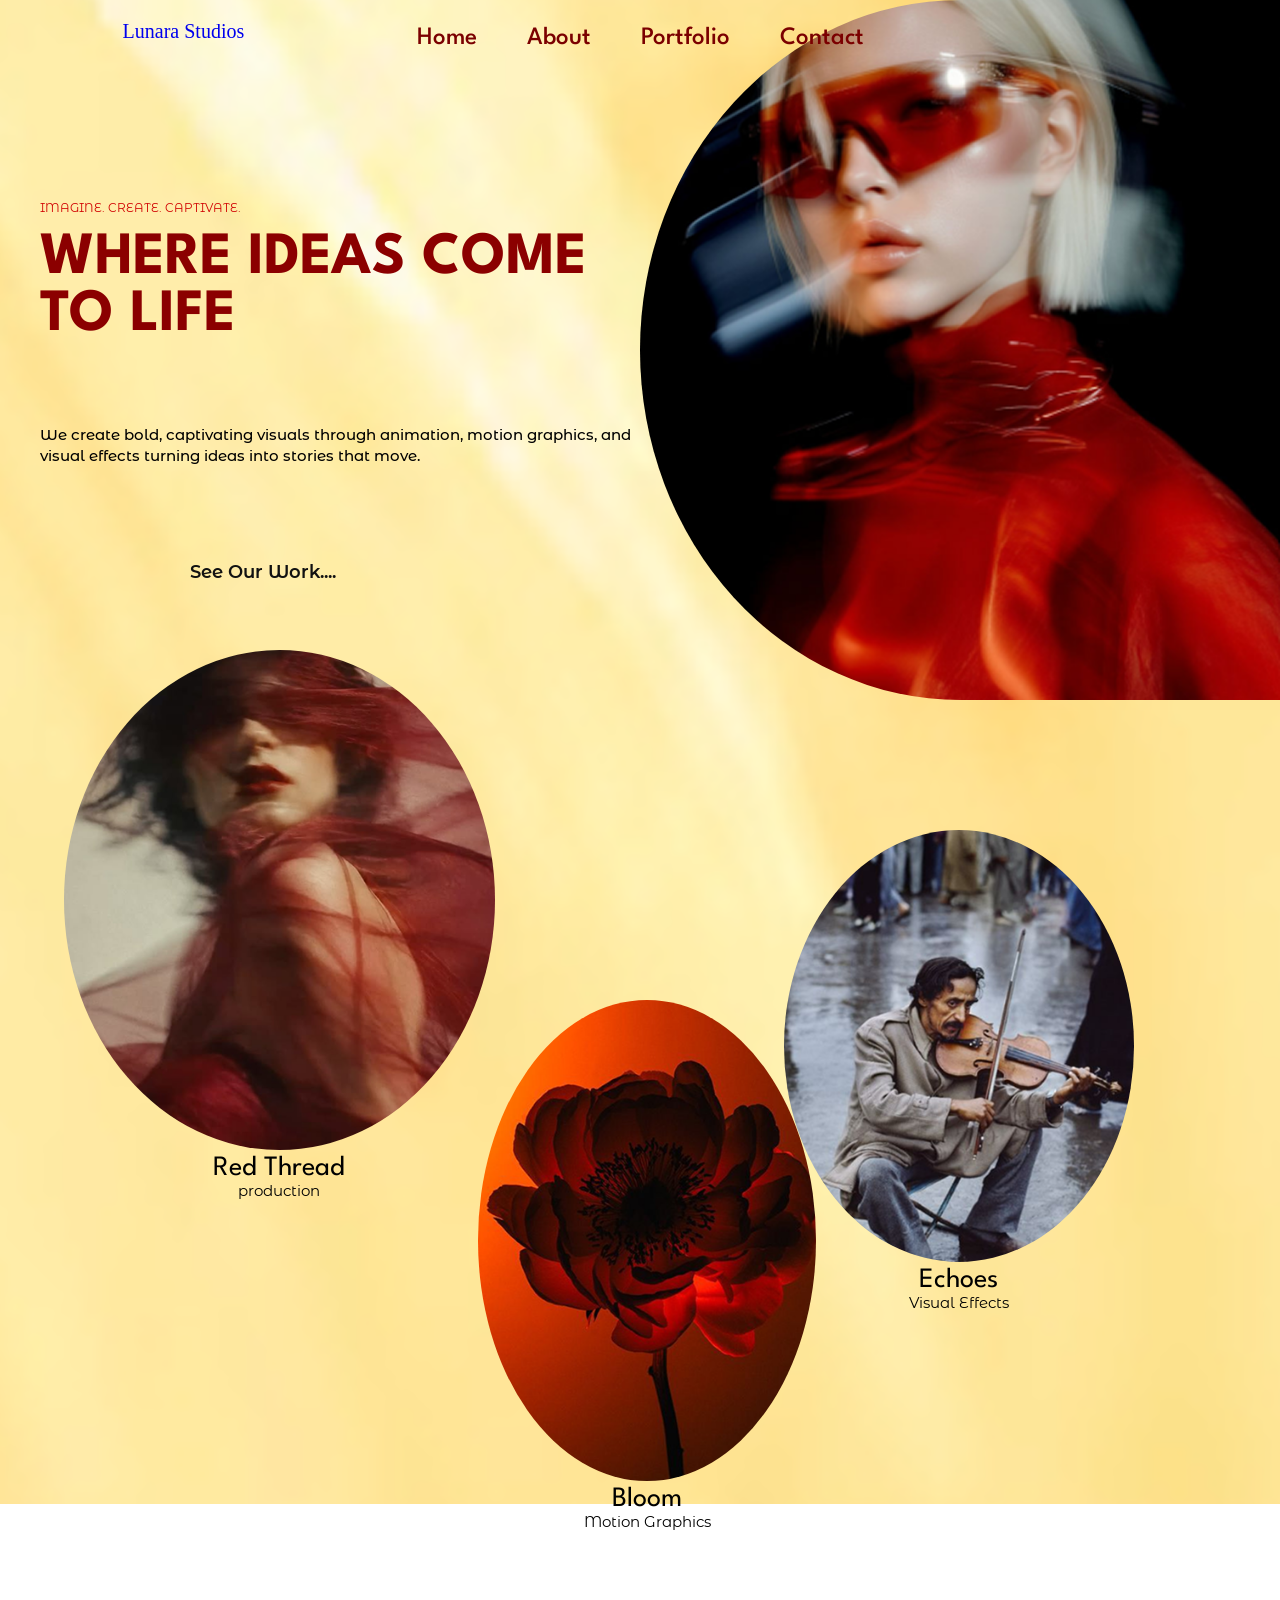
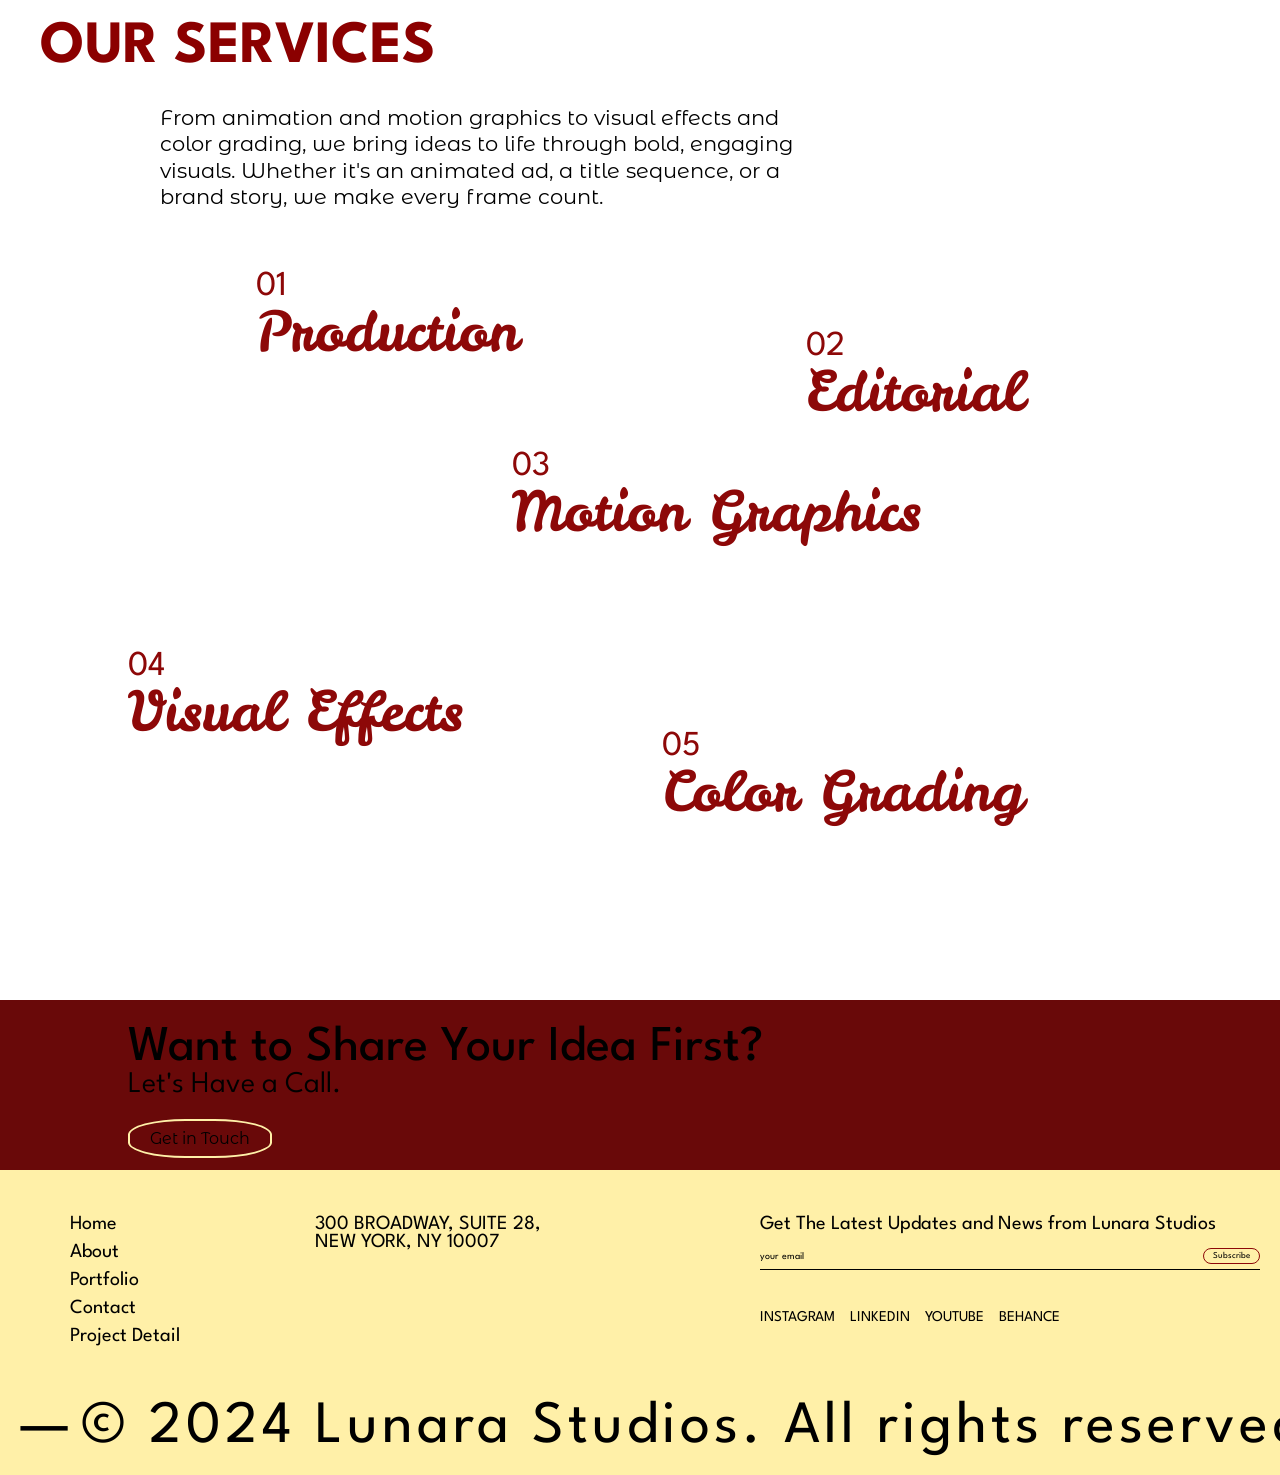
<file: index.html>
<html lang="en">
<head>
    <meta charset="UTF-8">
    <meta name="viewport" content="width=device-width, initial-scale=1.0">
    <title>Lunara Studios</title>

    <link rel="preconnect" href="https://fonts.googleapis.com">
<link rel="preconnect" href="https://fonts.gstatic.com" crossorigin>
<link href="https://fonts.googleapis.com/css2?family=League+Spartan:wght@100..900&family=Story+Script&display=swap" rel="stylesheet">
    
<link rel="preconnect" href="https://fonts.googleapis.com">
<link rel="preconnect" href="https://fonts.gstatic.com" crossorigin>
<link href="https://fonts.googleapis.com/css2?family=League+Spartan:wght@100..900&family=Montserrat+Alternates:ital,wght@0,100;0,200;0,300;0,400;0,500;0,600;0,700;0,800;0,900;1,100;1,200;1,300;1,400;1,500;1,600;1,700;1,800;1,900&family=Story+Script&display=swap" rel="stylesheet">

<link rel="preconnect" href="https://fonts.googleapis.com">
<link rel="preconnect" href="https://fonts.gstatic.com" crossorigin>
<link href="https://fonts.googleapis.com/css2?family=League+Spartan:wght@100..900&family=Leckerli+One&family=Montserrat+Alternates:ital,wght@0,100;0,200;0,300;0,400;0,500;0,600;0,700;0,800;0,900;1,100;1,200;1,300;1,400;1,500;1,600;1,700;1,800;1,900&family=Story+Script&display=swap" rel="stylesheet">

<link rel="stylesheet" href="index.css">
</head>
<body>
    
<header class="header">
    <nav class="navbar">
        <a href="index.html" class="logo">Lunara Studios</a>
<br>


        <div class="nav-links">
            <a href="index.html">Home</a>
            <a href="about.html">About</a>
            <a href="portfolio.html">Portfolio</a>
            <a href="contact.html">Contact</a>
        </div>
    </nav>
</header>



<section class="hero">
    <div class="hero-image">
        <img src="images/hero.png" 
        alt="creative-visual-representing-lunara-studios">
      
    </div>

    <div class="hero-content">
        <p> IMAGINE. CREATE. CAPTIVATE.</p>
        <h1>WHERE IDEAS COME
            <br> TO LIFE</h1>
     
        <P Class="hero-description">
        We create bold, captivating visuals through
            animation, motion graphics, and visual effects 
            turning ideas into stories that move.
    </p>
    
        <a href="portfolio.html" class="cta-button">See Our Work.... </a>
    </div>
    </section>

<section  class="featured-work">

<div class="portfolio">
<img src="images/1.png" alt="portfolio1-image">
<h2>Red Thread</h2>
<p>production</p>
</div>


<div class="portfolio">
<img src="images/2.png" alt="portfolio2-image">
<h2>Bloom</h2>
<p>Motion Graphics</p>
</div>

<div class="portfolio">
<img src="images/3.png" alt="portfolio3-image">
<h2>Echoes</h2>
<p>Visual Effects</p>
</div>
</section>

<section class="service-intro">



<h2 id="services">Our Services</h2>
<p>

        From animation and motion graphics to visual effects
        and color grading, we bring ideas to life through bold,
        engaging visuals. Whether it's an animated ad, a title
        sequence, or a brand story, we make every frame count.
</p>

</section>

<section class="service-list">
    <div class="service">
        <span class="service-number">01</span>
        <h3>Production</h3>
        <div class="service-description">
            <p>From concept to script, storyboards, preproduction, and production day. We collaborate with our clients to craft visual narratives with creativity and intent.</p>
        </div>
    </div>
 <div class="service">
        <span class="service-number">02</span>
        <h3>Editorial</h3>
        <div class="service-description">
            <p>We narrate stories and craft visual impressions to shape an outcome. Whether it serves to evoke an emotion, establish a brand presence, or simply entertain, editing is an art that can transform the dynamics of any footage, and we have the expertise to achieve it.</p>
        </div>
    </div>
<div class="service">
        <span class="service-number">03</span>
        <h3>Motion Graphics</h3>
        <div class="service-description">
            <p>Motion Graphics and design are an integral part of communication. Design in motion allows for emphasis and timing in the message. We have extensive experience with typography based projects. Our favorite jobs include the integration of design elements for purpose, not just to add elegance.</p>
        </div>
    </div>
<div class="service">
        <span class="service-number">04</span>
        <h3>Visual Effects</h3>
        <div class="service-description">
            <p>We have an extensive background in Visual Effects both on and off set, we aim to create, fix or further integrate visual effects for realism and integration into the story. VFX work has a low tolerance for audience acceptance. If you notice it, the story is not believable.</p>
        </div>
    </div>
<div class="service">
        <span class="service-number">05</span>
        <h3>Color Grading</h3>
        <div class="service-description">
            <p>Color correction and Color Grading are often though of as the same thing. They are not. Matching shots, and fixing shots is the first correction step to the grading process. In Color grading, the colorist works with the mood, ethos and purpose of the scene. Creating looks are what set a Colorist apart from color correction. Which is the distinct artistry of color in film in television. </p>
        </div>
    </div>
</section>


<section class="cta">
    
<h2>Want to Share Your Idea First?</h2>
<p>
    Let's Have a Call.
</p>
<a href="contact.html" class="cta-button2">Get in Touch </a>

</section>

<footer class="footer">
    <div class="footer-content">
      
        <div class="footer-links">
            <a href="index.html">Home</a>
            <a href="about.html">About</a>
            <a href="portfolio.html">Portfolio</a>
            <a href="contact.html">Contact</a>
            <a href="#services">Project Detail</a>
        </div>



<div class="footer-address">
    <p>
        300 BROADWAY, SUITE 28, NEW YORK, NY 10007
    </p>
</div>
<div class="footer-newsletter">
    <p>
      Get The Latest Updates and News from Lunara Studios
    </p>
    <form>
        <label for="email">Email:</label>
        <input type="email" id="email" name="email" placeholder="your email" required>
    <button type="submit">
                        Subscribe
                    </button>
    </form>
</div>

    <div class="footer-social">
        <a href="https://www.instagram.com/lunarastudios/" target="_blank">Instagram</a>
        <a href="https://www.linkedin.com/company/lunara-studios/" target="_blank">LinkedIn</a>
        <a href="https://www.youtube.com/@LunaraStudios" target="_blank">YouTube</a>
                <a href="https://www.behance.net/@LunaraStudios" target="_blank">Behance</a>

</div>
    </div>
          <p class="footer-copyright">&copy; 2024 Lunara Studios. All rights reserved.</p>



</footer>

</body>
</html>
</file>
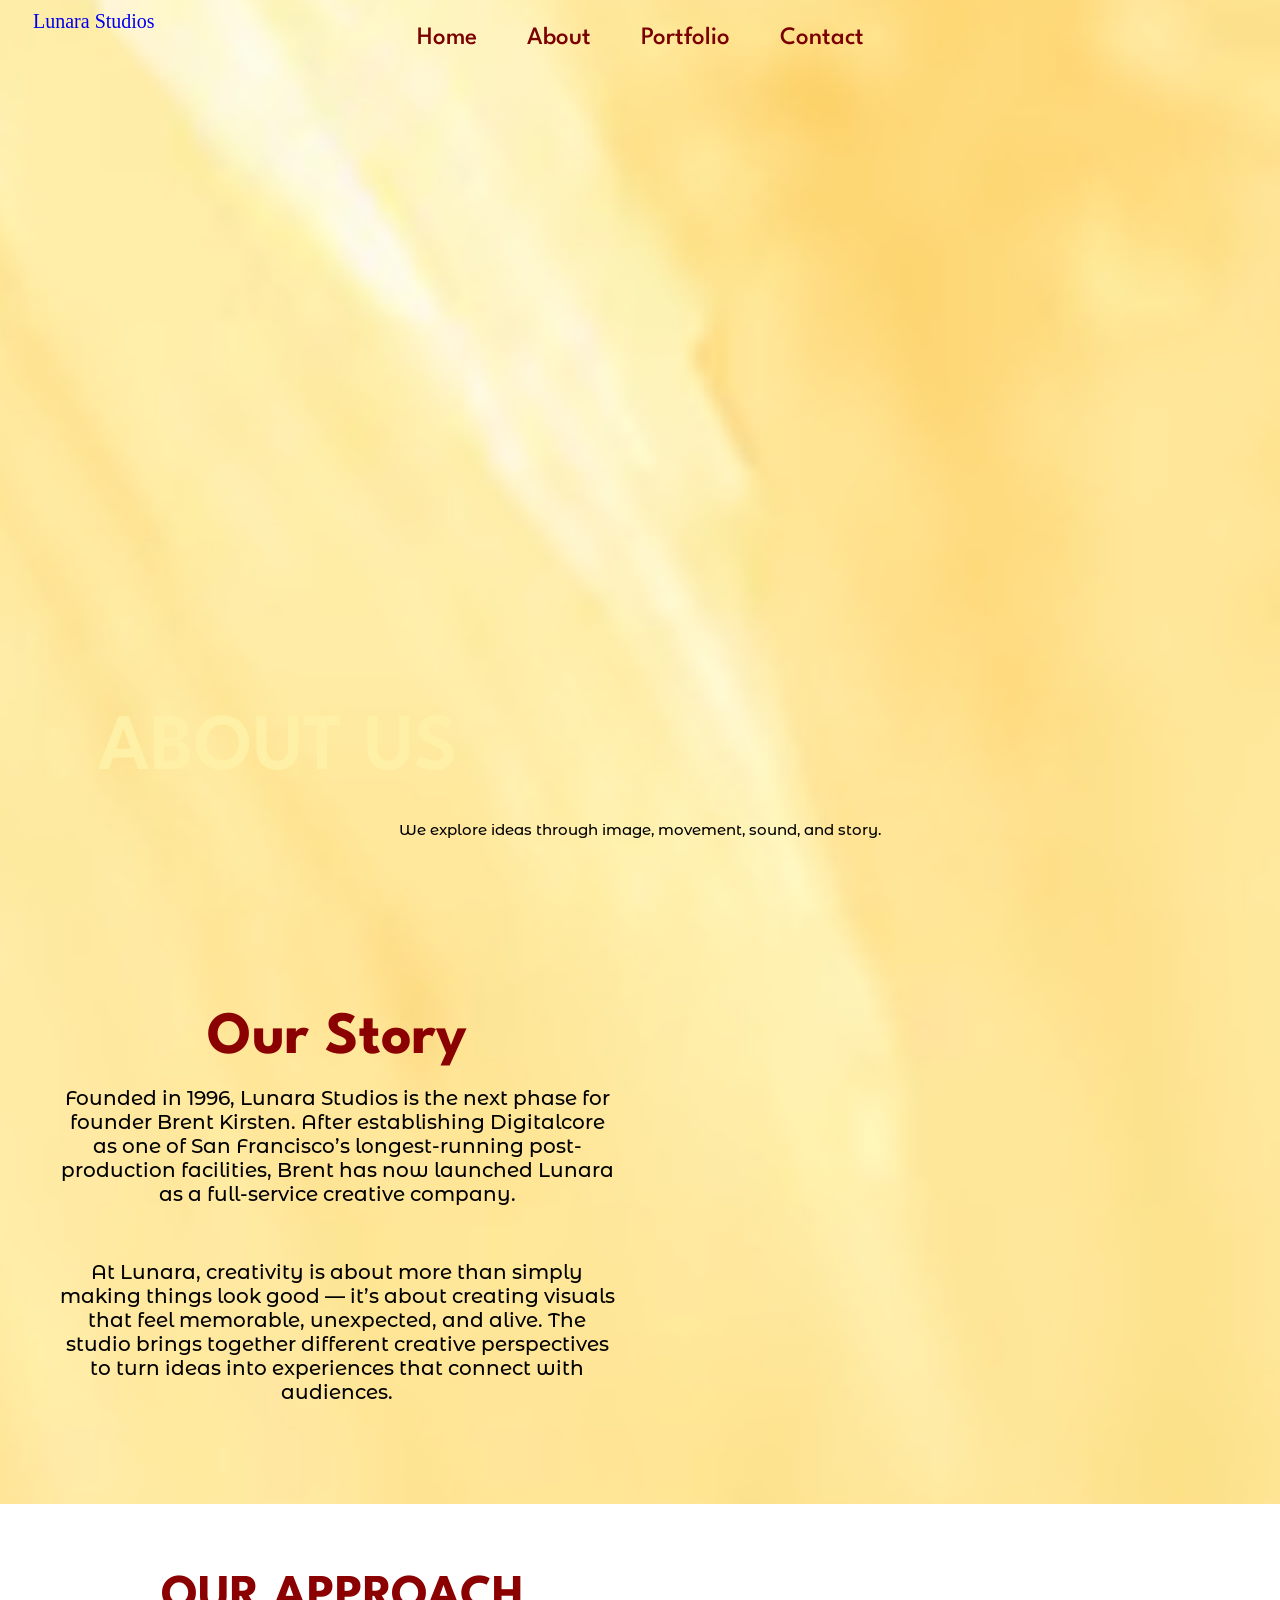
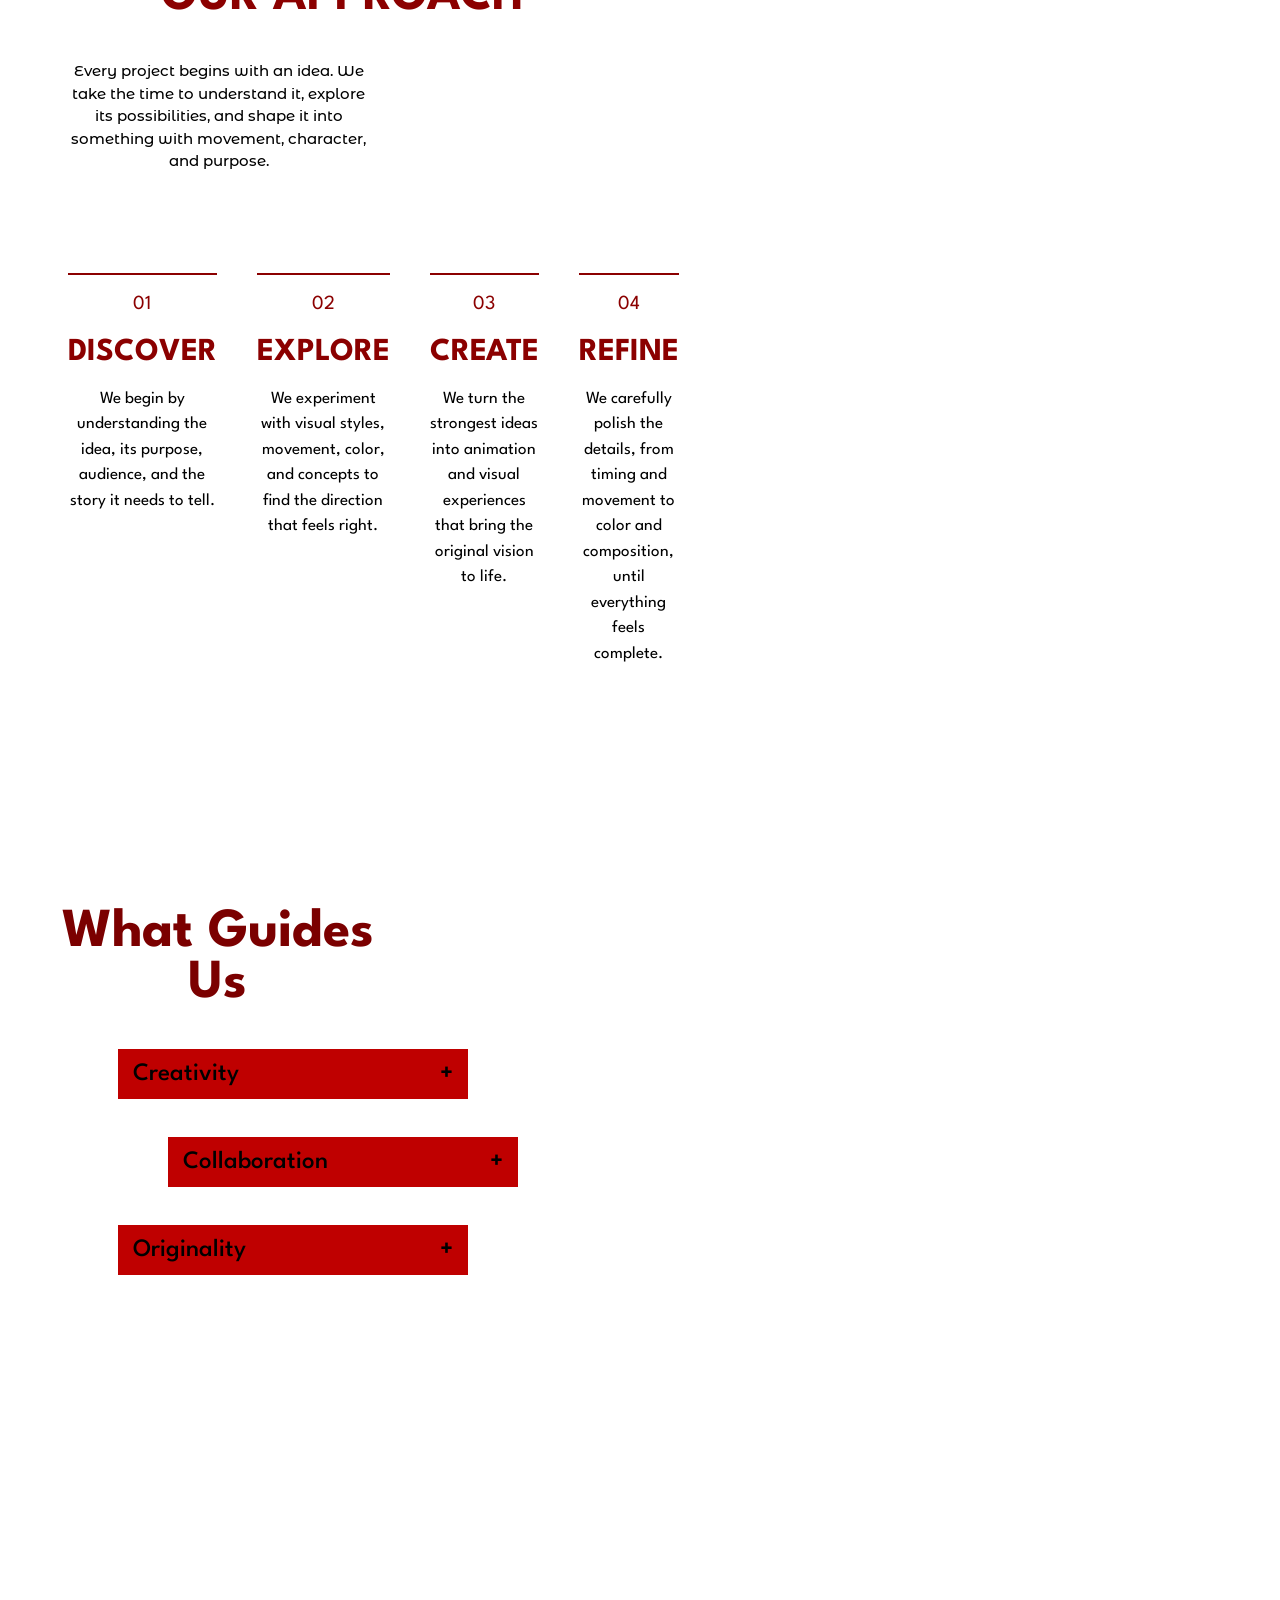
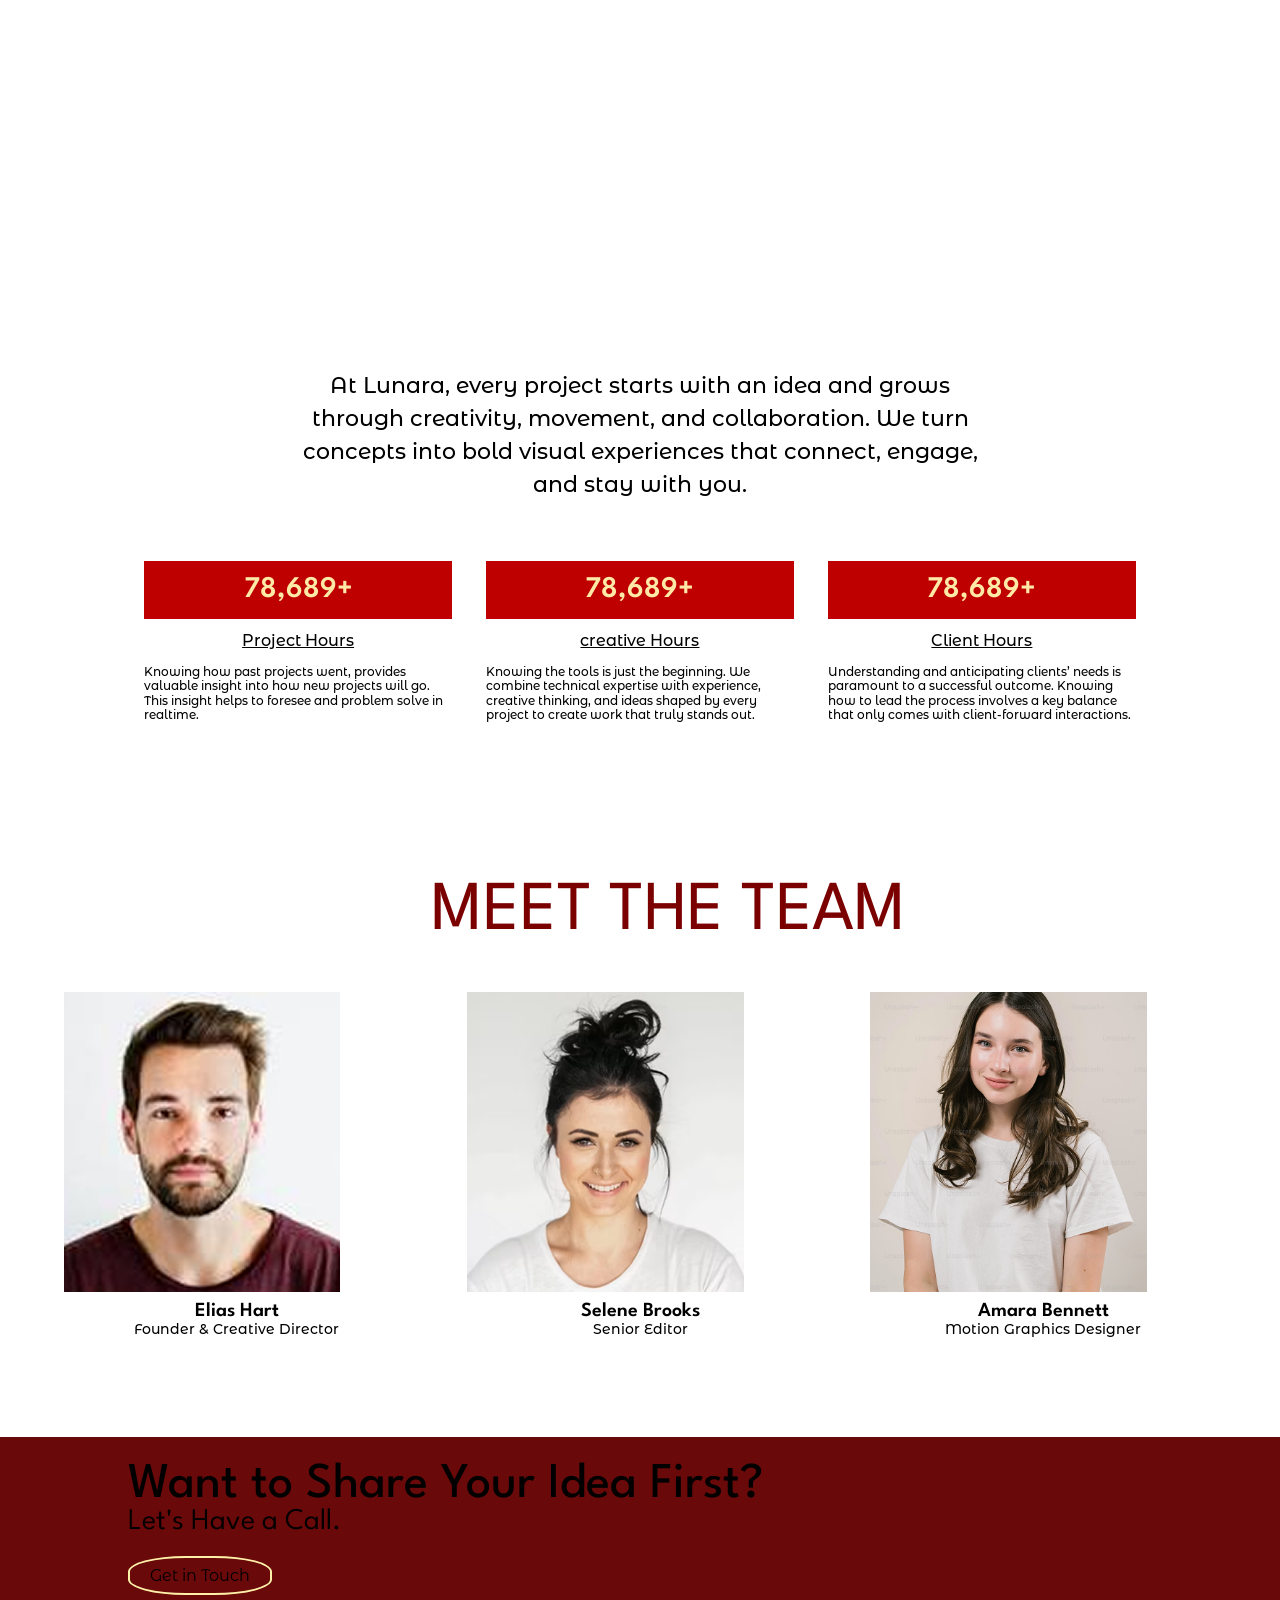
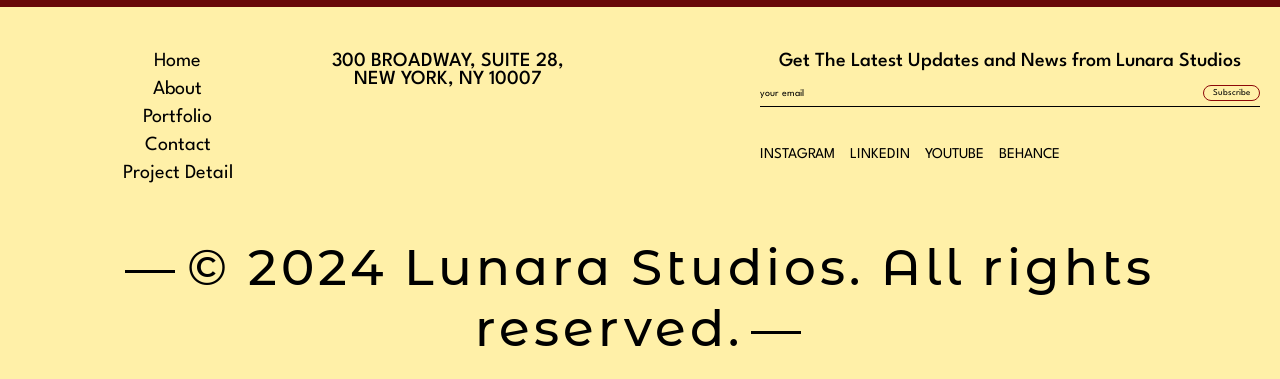
<file: about.html>
<!DOCTYPE html>
<html lang="en">
<head>
    <meta charset="UTF-8">
    <meta name="viewport" content="width=device-width, initial-scale=1.0">
    <title>About Us - Lunara Studios</title>

    <link rel="preconnect" href="https://fonts.googleapis.com">
<link rel="preconnect" href="https://fonts.gstatic.com" crossorigin>
<link href="https://fonts.googleapis.com/css2?family=League+Spartan:wght@100..900&family=Story+Script&display=swap" rel="stylesheet">
    
<link rel="preconnect" href="https://fonts.googleapis.com">
<link rel="preconnect" href="https://fonts.gstatic.com" crossorigin>
<link href="https://fonts.googleapis.com/css2?family=League+Spartan:wght@100..900&family=Montserrat+Alternates:ital,wght@0,100;0,200;0,300;0,400;0,500;0,600;0,700;0,800;0,900;1,100;1,200;1,300;1,400;1,500;1,600;1,700;1,800;1,900&family=Story+Script&display=swap" rel="stylesheet">

<link rel="preconnect" href="https://fonts.googleapis.com">
<link rel="preconnect" href="https://fonts.gstatic.com" crossorigin>
<link href="https://fonts.googleapis.com/css2?family=League+Spartan:wght@100..900&family=Leckerli+One&family=Montserrat+Alternates:ital,wght@0,100;0,200;0,300;0,400;0,500;0,600;0,700;0,800;0,900;1,100;1,200;1,300;1,400;1,500;1,600;1,700;1,800;1,900&family=Story+Script&display=swap" rel="stylesheet">

<link rel="stylesheet" href="about.css">
</head>


<body>
<header class="header">
    <nav class="navbar">
        <a href="index.html" class="logo">Lunara Studios</a>
<br>
           <div class="nav-links">
            <a href="index.html">Home</a>
            <a href="about.html">About</a>
            <a href="portfolio.html">Portfolio</a>
            <a href="contact.html">Contact</a>
        </div>
    </nav>
</header>
<section class="hero">
    <video autoplay muted loop playsinline>
    <source src="images/df1ced3c1e40f964b63a98b70093c58d.mp4" alt="about-hero-image">
</video>
    <div class="hero-content">
        
        <h1>ABOUT US</h1>
    </div>
</section>

<div class="mini-text">
    <p>We explore ideas through image, movement, sound, and story.</p>


<section class="about-intro">
    <div class="about-left">
    <div class="about-text">
        <h2>Our Story</h2>
        <p>Founded in 1996, Lunara Studios is the next phase for founder Brent Kirsten. After establishing Digitalcore as one of San Francisco’s longest-running post-production facilities, Brent has now launched Lunara as a full-service creative company.</p>
   <br>
   <br>
   <br>
    <p>At Lunara, creativity is about more than simply making things look good — it’s about creating visuals that feel memorable, unexpected, and alive. The studio brings together different creative perspectives to turn ideas into experiences that connect with audiences.</p>
    </div>
   

    <section class="approach">

    <h2>Our Approach</h2>

    <p class="approach-intro">
        Every project begins with an idea. We take the time to understand it,
        explore its possibilities, and shape it into something with movement,
        character, and purpose.
    </p>

    <div class="approach-steps">

        <div class="approach-step">
            <span>01</span>
            <h3>Discover</h3>
            <p>
                We begin by understanding the idea, its purpose, audience,
                and the story it needs to tell.
            </p>
        </div>

        <div class="approach-step">
            <span>02</span>
            <h3>Explore</h3>
            <p>
                We experiment with visual styles, movement, color, and
                concepts to find the direction that feels right.
            </p>
        </div>

        <div class="approach-step">
            <span>03</span>
            <h3>Create</h3>
            <p>
                We turn the strongest ideas into animation and visual
                experiences that bring the original vision to life.
            </p>
        </div>

        <div class="approach-step">
            <span>04</span>
            <h3>Refine</h3>
            <p>
                We carefully polish the details, from timing and movement
                to color and composition, until everything feels complete.
            </p>
        </div>

    </div>

</section>
   
   



<div class="values">
    <h2>What Guides Us</h2>


    <div class="value">
       <details>
            <summary>Creativity  </summary>
        
         <p>
                We approach every project with curiosity and an open mind, exploring ideas from different perspectives to discover fresh and unexpected possibilities. From the first concept to the final frame, we experiment with movement, color, sound, and visual storytelling to create experiences that are engaging, expressive, and meaningful.
            </p>
 </details>
          
        <details class="value-detail-2">

            <summary>Collaboration </summary>
       
         <p>
                  We believe the strongest creative work comes from bringing different perspectives together. We work closely with clients, directors, designers, and creative teams throughout every stage of a project, sharing ideas, listening carefully, and building on each other’s strengths to turn a vision into something clear, cohesive, and memorable.
            </p>
        </details>
       <details>

           <summary>Originality </summary>
      
         <p>
              We believe every project deserves its own identity. Rather than relying on familiar formulas or trends, we look for ideas that feel specific to the story, brand, and audience. We develop distinctive visual languages and creative approaches that give each project its own character and make the final result feel genuinely unique.
            </p>    
        </details>
    </div>
</div>

    </div>
     <div class="about-image">
       <img src="images/pro.jpg" alt="about-image">
    
       <img src="images/edi.jpg" alt="about-image">
   
       <img src="images/mg.jpg" alt="about-image">
  
       <img src="images/vx.jpg" alt="about-image">
  
       <img src="images/color.jpg" alt="about-image">
    </div>
</section>

<section class="continuation-about">
<p>At Lunara, every project starts with an idea and grows through creativity, movement, and collaboration. We turn concepts into bold visual experiences that connect, engage, and stay with you.</p>
<div class="hours">
     <h3>78,689+</h3>
            <h4>Project Hours</h4>
            <p>Knowing how past projects went, provides valuable insight into how new projects will go. This insight helps to foresee and problem solve in realtime.</p>
</div>

<div class="hours">
     <h3>78,689+</h3>
            <h4>creative Hours</h4>
            <p>Knowing the tools is just the beginning. We combine technical expertise with experience, creative thinking, and ideas shaped by every project to create work that truly stands out.</p>
</div>

<div class="hours">
     <h3>78,689+</h3>
            <h4>Client Hours</h4>
            <p>Understanding and anticipating clients’ needs is paramount to a successful outcome. Knowing how to lead the process involves a key balance that only comes with client-forward interactions.</p>
</div>
</section>


<section class="meet-the-team">
    <h2>Meet the Team</h2>
    <div class="team-member">
        <img src="images/6.png" alt="team-member-image">
        <h3>Elias Hart</h3>
        <p>Founder & Creative Director</p>
    </div>

    <div class="team-member">
        <img src="images/8.png" alt="team-member-image">
        <h3>Selene Brooks</h3>
        <p>Senior Editor</p>
    </div>

    <div class="team-member">
        <img src="images/5.png" alt="team-member-image">
        <h3>Amara Bennett</h3>
        <p>Motion Graphics Designer</p>
    </div>

</section>

<section class="cta">
    
<h2>Want to Share Your Idea First?</h2>
<p>
    Let's Have a Call.
</p>
<a href="contact.html" class="cta-button2">Get in Touch </a>

</section>

<footer class="footer">
    <div class="footer-content">
      
        <div class="footer-links">
            <a href="index.html">Home</a>
            <a href="about.html">About</a>
            <a href="portfolio.html">Portfolio</a>
            <a href="contact.html">Contact</a>
            <a href="#services">Project Detail</a>
        </div>



<div class="footer-address">
    <p>
        300 BROADWAY, SUITE 28, NEW YORK, NY 10007
    </p>
</div>
<div class="footer-newsletter">
    <p>
      Get The Latest Updates and News from Lunara Studios
    </p>
    <form>
        <label for="email">Email:</label>
        <input type="email" id="email" name="email" placeholder="your email" required>
    <button type="submit">
                        Subscribe
                    </button>
    </form>
</div>

    <div class="footer-social">
        <a href="https://www.instagram.com/lunarastudios/" target="_blank">Instagram</a>
        <a href="https://www.linkedin.com/company/lunara-studios/" target="_blank">LinkedIn</a>
        <a href="https://www.youtube.com/@LunaraStudios" target="_blank">YouTube</a>
                <a href="https://www.behance.net/@LunaraStudios" target="_blank">Behance</a>

</div>
    </div>
          <p class="footer-copyright">&copy; 2024 Lunara Studios. All rights reserved.</p>



</footer>

</body>
</html>
</file>
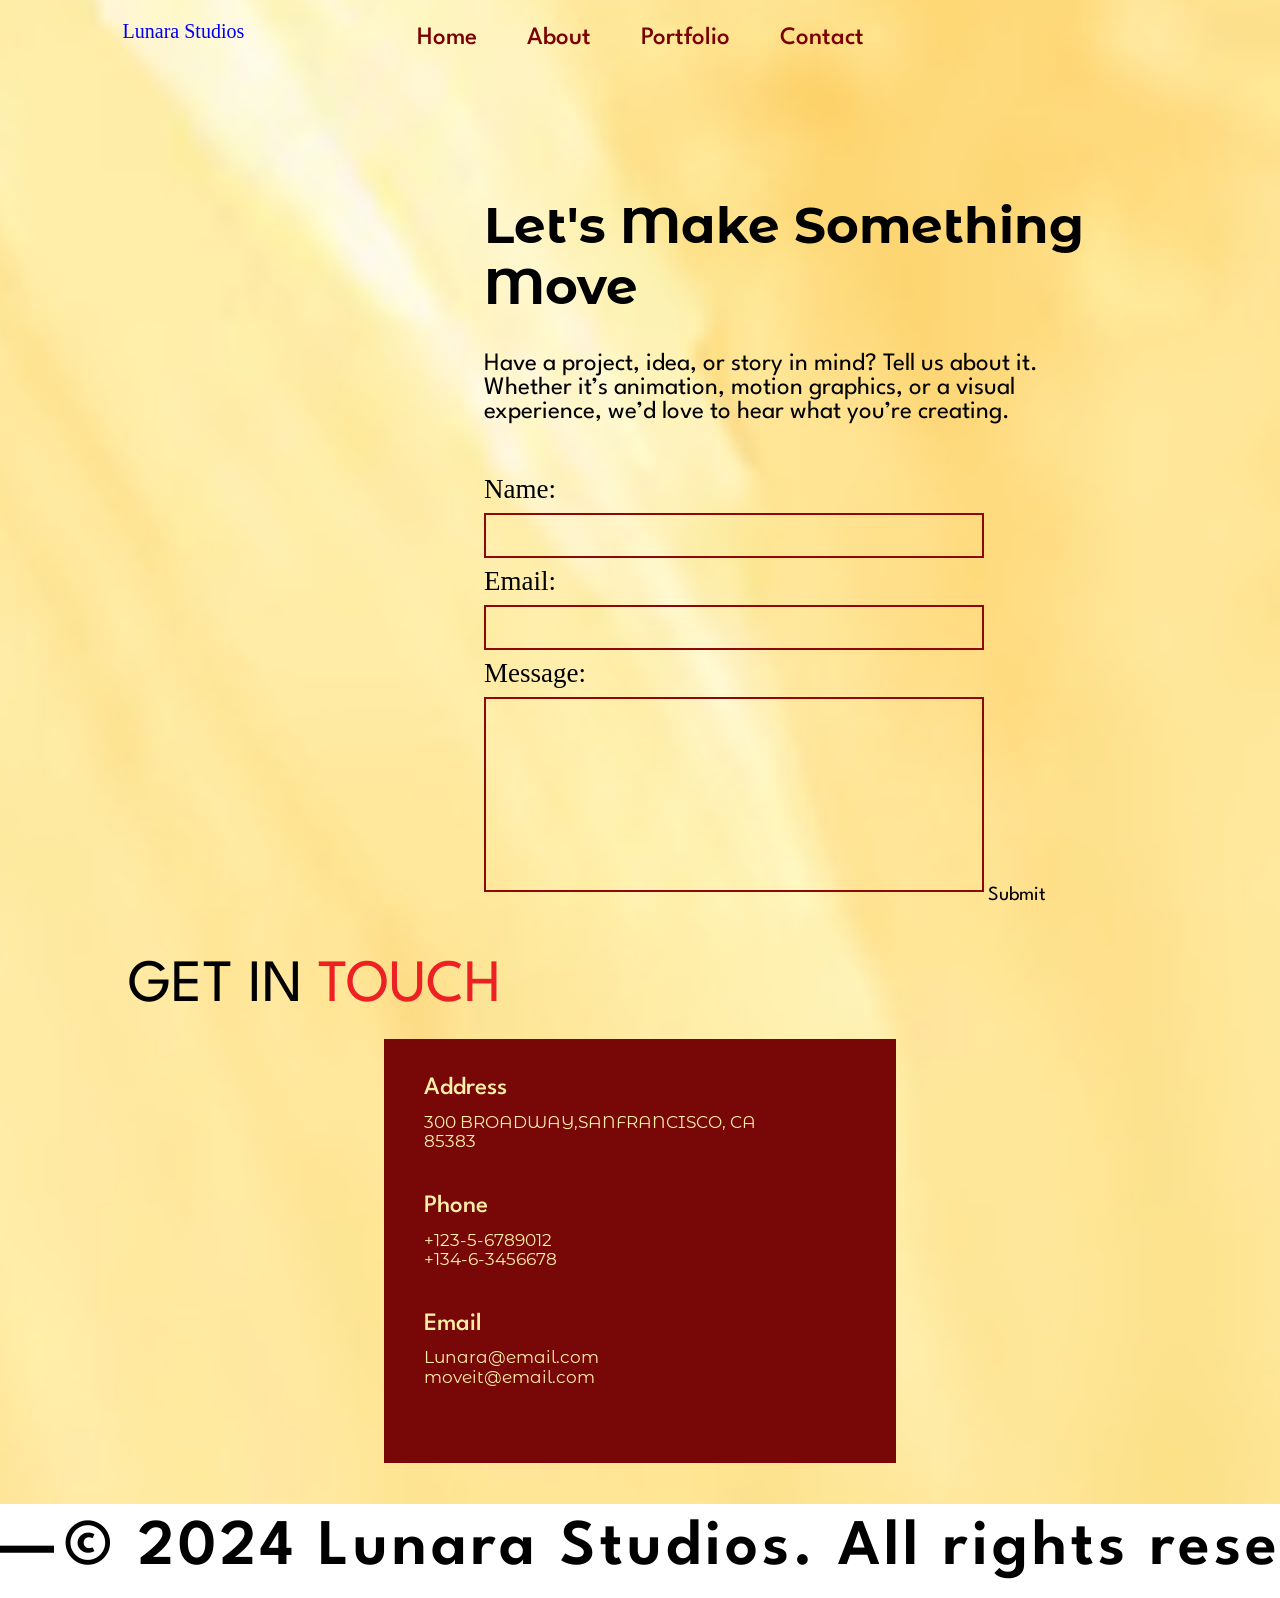
<file: contact.html>
<!DOCTYPE html>
<html lang="en">    
    <head>
    <meta charset="UTF-8">
    <meta name="viewport" content="width=device-width, initial-scale=1.0">
    <title>Lunara Studios</title>
    <link rel="preconnect" href="https://fonts.googleapis.com">
<link rel="preconnect" href="https://fonts.gstatic.com" crossorigin>
<link href="https://fonts.googleapis.com/css2?family=League+Spartan:wght@100..900&family=Story+Script&display=swap" rel="stylesheet">
    
<link rel="preconnect" href="https://fonts.googleapis.com">
<link rel="preconnect" href="https://fonts.gstatic.com" crossorigin>
<link href="https://fonts.googleapis.com/css2?family=League+Spartan:wght@100..900&family=Montserrat+Alternates:ital,wght@0,100;0,200;0,300;0,400;0,500;0,600;0,700;0,800;0,900;1,100;1,200;1,300;1,400;1,500;1,600;1,700;1,800;1,900&family=Story+Script&display=swap" rel="stylesheet">

<link rel="preconnect" href="https://fonts.googleapis.com">
<link rel="preconnect" href="https://fonts.gstatic.com" crossorigin>
<link href="https://fonts.googleapis.com/css2?family=League+Spartan:wght@100..900&family=Leckerli+One&family=Montserrat+Alternates:ital,wght@0,100;0,200;0,300;0,400;0,500;0,600;0,700;0,800;0,900;1,100;1,200;1,300;1,400;1,500;1,600;1,700;1,800;1,900&family=Story+Script&display=swap" rel="stylesheet">

<link rel="stylesheet" href="contact.css">
</head>
<body>
<header class="header">
    <nav class="navbar">
        <a href="index.html" class="logo">Lunara Studios</a>
<br>
           <div class="nav-links">
            <a href="index.html">Home</a>
            <a href="about.html">About</a>
            <a href="portfolio.html">Portfolio</a>
            <a href="contact.html">Contact</a>
        </div>
    </nav>
</header>





   <section class="contact-content">
 <div class="phone-image">
        <video autoplay muted loop playsinline>
    <source src="images/ezgif-2ffbc5c07185bb08.mp4" alt="about-hero-image">
</video>
    </div>
    
<div class="contact-right"> 
     <div class="intro-text">
<h2>Let's Make Something Move</h2>
<p>Have a project, idea, or story in mind? Tell us about it. Whether it’s animation, motion graphics, or a visual experience, we’d love to hear what you’re creating.</p>
     </div>
   
    <form>
         <div class="contact-form"> 
        <label for="name">Name:</label>
        <input type="text" id="name" name="name" required>

        <label for="email">Email:</label>
        <input type="email" id="email" name="email" required>

        <label for="message">Message:</label>
        <textarea id="message" name="message" rows="5" required></textarea>

        <button type="submit">Submit</button>
    
    </div>
    </form>
</div>
    </section>

    <section class="get-in-touch">
    
        <h2>Get in <span>Touch</span></h2>
        
        <div class="information"> 

    <h3>Address</h3>

     <p>
         300 BROADWAY,SANFRANCISCO, CA<br>
          85383
          </p>
  <h3>Phone</h3>

      <p>
      +123-5-6789012<br>
      +134-6-3456678
     </p>
    <h3>Email</h3>
   <p>
     Lunara@email.com<br>
     moveit@email.com
     </p>
    
    </div>
    </section>


     <p class="footer-copyright">&copy; 2024 Lunara Studios. All rights reserved.</p>
</body>

</html>
</file>
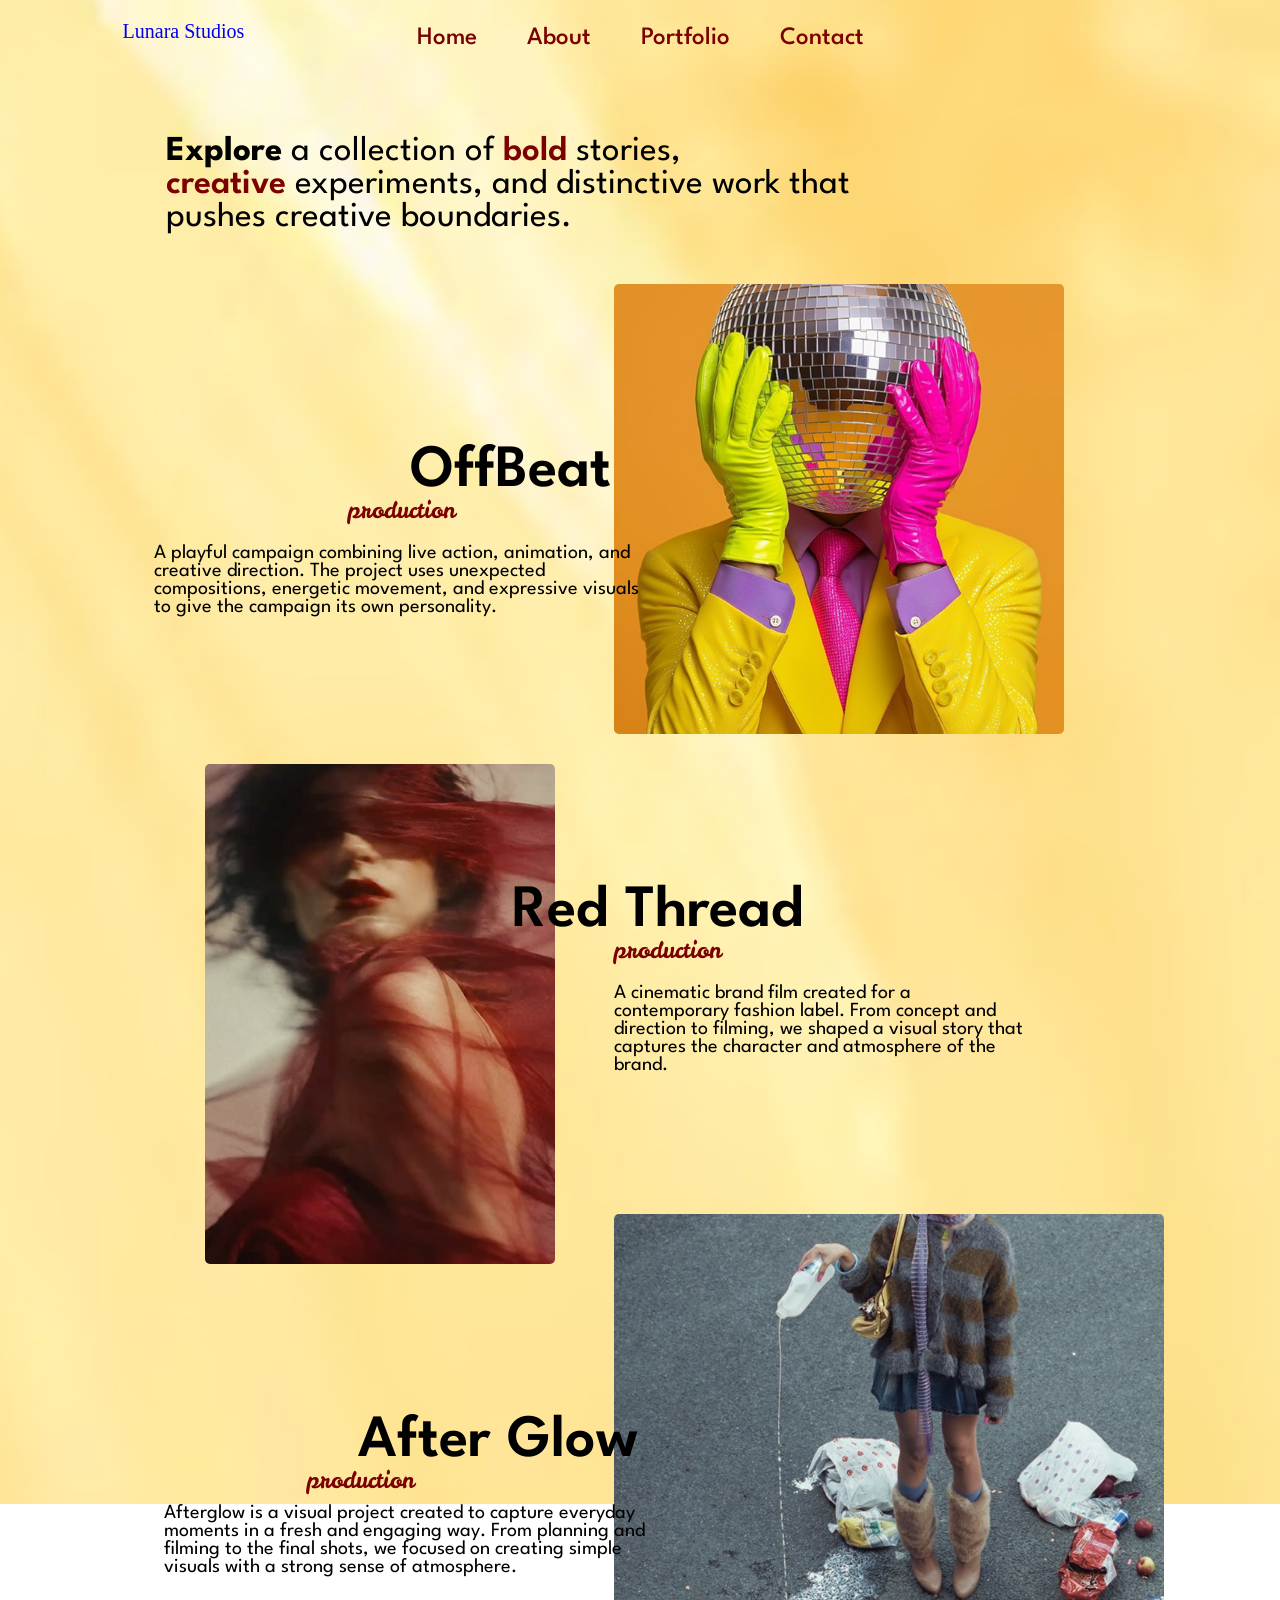
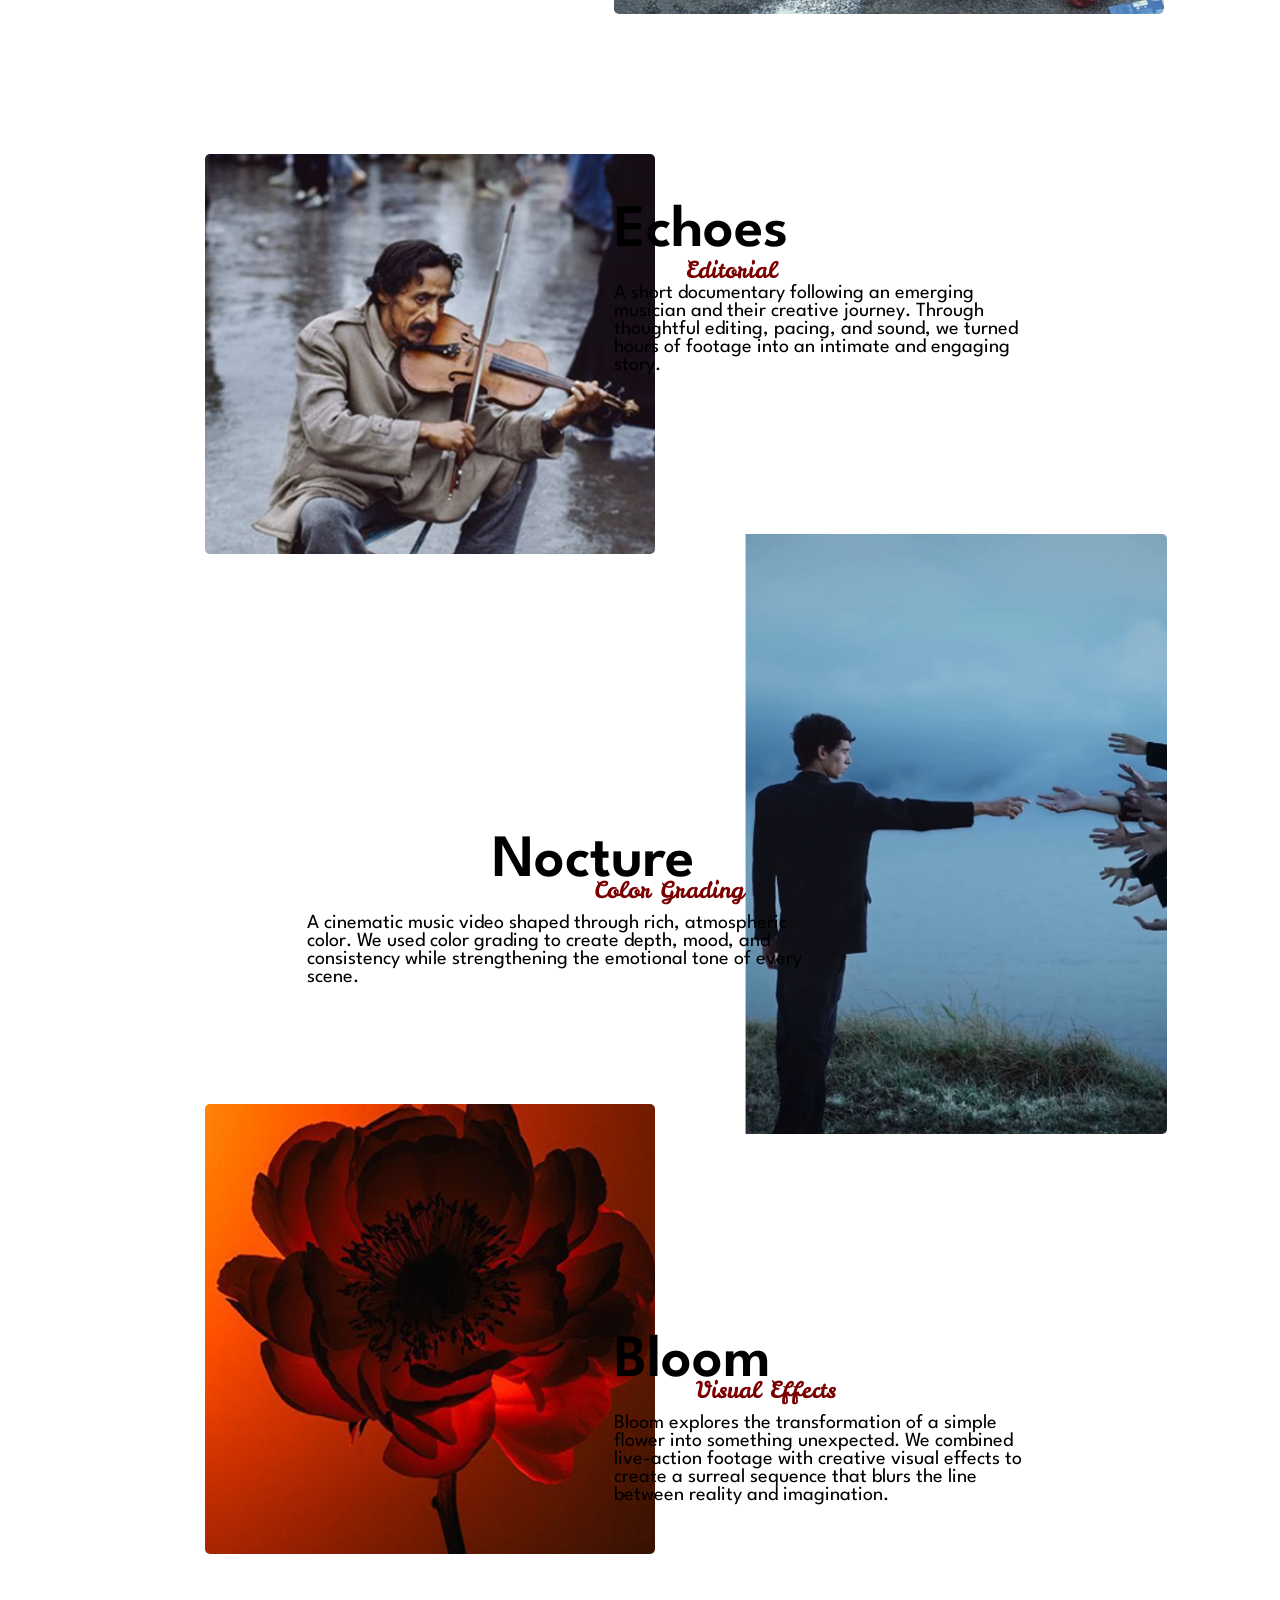
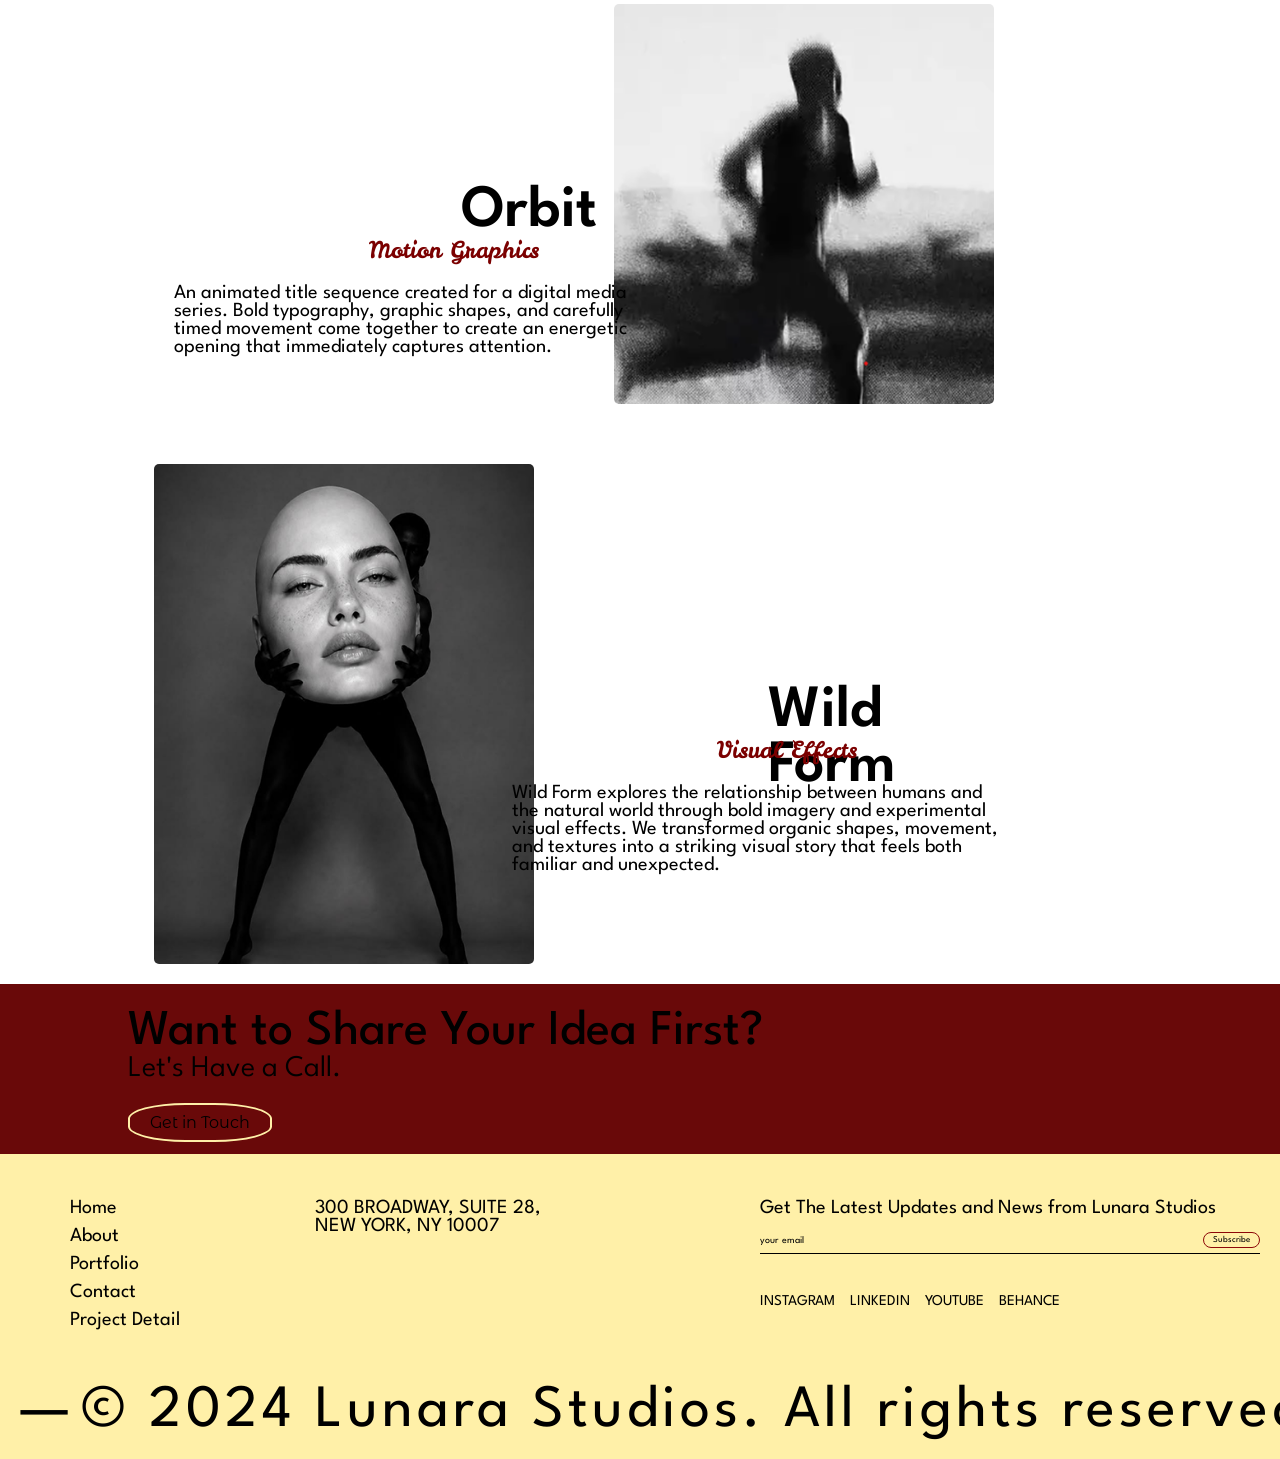
<file: portfolio.html>
<!DOCTYPE html>
<html lang="en">    
    <head>
    <meta charset="UTF-8">
    <meta name="viewport" content="width=device-width, initial-scale=1.0">

    <title>Lunara Studios</title>

    <link rel="preconnect" href="https://fonts.googleapis.com">
<link rel="preconnect" href="https://fonts.gstatic.com" crossorigin>
<link href="https://fonts.googleapis.com/css2?family=League+Spartan:wght@100..900&family=Story+Script&display=swap" rel="stylesheet">
   
<link rel="preconnect" href="https://fonts.googleapis.com">
<link rel="preconnect" href="https://fonts.gstatic.com" crossorigin>
<link href="https://fonts.googleapis.com/css2?family=League+Spartan:wght@100..900&family=Montserrat+Alternates:ital,wght@0,100;0,200;0,300;0,400;0,500;0,600;0,700;0,800;0,900;1,100;1,200;1,300;1,400;1,500;1,600;1,700;1,800;1,900&family=Story+Script&display=swap" rel="stylesheet">

<link rel="preconnect" href="https://fonts.googleapis.com">
<link rel="preconnect" href="https://fonts.gstatic.com" crossorigin>
<link href="https://fonts.googleapis.com/css2?family=League+Spartan:wght@100..900&family=Leckerli+One&family=Montserrat+Alternates:ital,wght@0,100;0,200;0,300;0,400;0,500;0,600;0,700;0,800;0,900;1,100;1,200;1,300;1,400;1,500;1,600;1,700;1,800;1,900&family=Story+Script&display=swap" rel="stylesheet">

<link rel="stylesheet" href="portfolio.css">
    
</head>
<body>
<header class="header">
    <nav class="navbar">
        <a href="index.html" class="logo">Lunara Studios</a>
<br>
           <div class="nav-links">
            <a href="index.html">Home</a>
            <a href="about.html">About</a>
            <a href="portfolio.html">Portfolio</a>
            <a href="contact.html">Contact</a>
        </div>
    </nav>
</header>


<section class="intro">
    <p> <strong>Explore</strong>  a collection of <span>bold</span> stories,<br>
        <span>creative</span> experiments, and distinctive work that<br>
        pushes creative boundaries.</p>
</section>


<section class="portfolio">
<div class="project">
   
    <div class="portfolio-one">
        <img src="images/e.png" alt="portfolio1-image">
        <h2>OffBeat</h2>
        <h3>production</h3>
        <p>
               A playful campaign combining live action,
                animation, and creative direction. The project uses
                unexpected compositions, energetic movement, and
                expressive visuals to give the campaign its own personality.
            </p>


    </div>

    <div class="portfolio-two">
       <img src="images/1.png" alt="portfolio2-image">
        <h2>Red Thread</h2>
        <h3>production</h3>
        <p>
                A cinematic brand film created for a contemporary fashion 
                label. From concept and direction to filming, we shaped a 
                visual story that captures the character and atmosphere 
                of the brand.
            </p> 
    </div>

   <div class="portfolio-three">
       <img src="images/d.png" alt="portfolio3-image">
        <h2>After Glow</h2>
        <h3>production</h3>
        <p>
Afterglow is a visual project created to capture everyday moments in 
 a fresh and engaging way. From planning and filming to the final 
 shots, we focused on creating simple visuals with a strong sense of atmosphere.          </p> 
    </div>

   <div class="portfolio-four">
       <img src="images/3.png" alt="portfolio4-image">
        <h2>Echoes</h2>
        <h3>Editorial</h3>
        <p>
                A short documentary following an emerging musician and their creative journey. 
                Through thoughtful editing, pacing, and sound, we turned hours of footage into
                 an intimate and engaging story.
            </p> 
    </div>


    <div class="portfolio-five">
       <img src="images/b.png" alt="portfolio5-image">
        <h2>Nocture</h2>
        <h3>Color Grading</h3>
        <p>
               A cinematic music video shaped through rich, atmospheric color. 
               We used color grading to create depth, mood, and consistency while
                strengthening the emotional tone of every scene.
            </p> 
    </div>

      <div class="portfolio-six">
       <img src="images/2.png" alt="portfolio6-image">
        <h2>Bloom</h2>
        <h3>Visual Effects</h3>
        <p>
            Bloom explores the transformation of a simple flower into something unexpected.
            We combined live-action footage with creative visual effects to create a surreal 
            sequence that blurs the line between reality and imagination.
            </p> 
    </div>


    <div class="portfolio-seven">
       <img src="images/c.png" alt="portfolio7-image">
        <h2>Orbit</h2>
        <h3>Motion Graphics</h3>
        <p>
              An animated title sequence created for a digital media series. 
              Bold typography, graphic shapes, and carefully timed movement come together to 
              create an energetic opening that immediately captures attention.
            </p> 
    </div>

    <div class="portfolio-eight">
       <img src="images/a.png" alt="portfolio8-image">
        <h2>Wild Form</h2>
        <h3>Visual Effects</h3>
        <p>
               Wild Form explores the relationship between humans and the natural 
               world through bold imagery and experimental visual effects. We 
               transformed organic shapes, movement, and textures into a striking 
               visual story that feels both familiar and unexpected.
            </p> 
    </div>

</div>
    
</section>

<section class="cta">
    
<h2>Want to Share Your Idea First?</h2>
<p>
    Let's Have a Call.
</p>
<a href="contact.html" class="cta-button2">Get in Touch </a>

</section>

<footer class="footer">
    <div class="footer-content">
      
        <div class="footer-links">
            <a href="index.html">Home</a>
            <a href="about.html">About</a>
            <a href="portfolio.html">Portfolio</a>
            <a href="contact.html">Contact</a>
            <a href="#services">Project Detail</a>
        </div>



<div class="footer-address">
    <p>
        300 BROADWAY, SUITE 28, NEW YORK, NY 10007
    </p>
</div>
<div class="footer-newsletter">
    <p>
      Get The Latest Updates and News from Lunara Studios
    </p>
    <form>
        <label for="email">Email:</label>
        <input type="email" id="email" name="email" placeholder="your email" required>
    <button type="submit">
                        Subscribe
                    </button>
    </form>
</div>

    <div class="footer-social">
        <a href="https://www.instagram.com/lunarastudios/" target="_blank">Instagram</a>
        <a href="https://www.linkedin.com/company/lunara-studios/" target="_blank">LinkedIn</a>
        <a href="https://www.youtube.com/@LunaraStudios" target="_blank">YouTube</a>
                <a href="https://www.behance.net/@LunaraStudios" target="_blank">Behance</a>

</div>
    </div>
          <p class="footer-copyright">&copy; 2024 Lunara Studios. All rights reserved.</p>



</footer>

</body>
</html>
</file>
<file: index.css>
*{
    margin: 0;
    padding: 0;
    box-sizing: border-box;
}
    
body{
    background-image:url('images/butter\ cream\ \(2\).png');
    background-size: cover;
    background-repeat: no-repeat;
    background-attachment: fixed;
    background-position: center;
    
}
.header{
    width: 100%;
    padding: 10px 7%;
    position: absolute;
    top: 0;
    left: 0;
    z-index: 10;
}

.navbar {
   height: 55px;
   display: flex;
   align-items: center;
   justify-content: center;
   position: relative;
}

.logo{
    position: absolute;
    left: 33px;
    top: 10px;
    font-size: 20px;
    text-align: center;
    text-decoration: none;
}

.nav-links{
    font-size: 25px;
    display: flex;
    justify-content: center;
    align-items: center;
    list-style: none;
    gap: 50px;
   
}

.nav-links a{
    text-decoration: none;
    color: #7B0000;
    font-weight: 500;
    font-style: normal;
    font-family: 'League Spartan', sans-serif;
    transition: transform 0.3s ease,color 0.3s ease;
}

nav a:hover{
    color: black;
    transform: scale(1.15);
    transition: 0.3s ease-in-out;
}



.hero{
 min-height: 700px;
    position: relative;
    padding: 130px 40px 60px;
}

.hero-image {
    position: absolute;
    top: 0;
    right: 0;
    width: 50%;
    height: 700px;
    overflow: hidden;
    border-top-left-radius: 80%;
    border-bottom-left-radius:80%;
  
}

.hero-image img {
    width: 100%;
    height: 100%;
    object-fit: cover;
    position:absolute;
}

.hero-content {
    position: relative;
    z-index: 2;
    width: 48%;
    padding-top: 70px;
}

.hero-content > p:first-child {
    color: #d00000;
    font-size: 12px;
    margin-bottom: 15px;
    font-family:"Montserrat Alternates", sans-serif;
}


.hero-content h1 {
    color: #8b0000;
    font-size: 60px;
    line-height: 0.95;
    font-weight: 700;
    margin-bottom: 25px;
    font-family: 'League Spartan', sans-serif;

     animation: titleReveal 2.7s ease-out forwards;
}

@keyframes titleReveal {
    from {
        opacity: 0;
        transform: translateY(100px);
        letter-spacing: 10px;
    }

    to {
        opacity: 1;
        transform: translateY(0);
        letter-spacing: 0;
    }
}

.hero-description {
    width: 600px;
    font-size: 15px;
    line-height: 1.4;
    margin-top: 80px;
    margin-bottom: 25px;
    font-family: "Montserrat Alternates", sans-serif;
    font-weight:500;
}



.cta-button {
    display: inline-block;
    text-decoration: none;
    color: #111;
    font-size: 18px;
    transition: 0.3s ease;
    font-family:"Montserrat Alternates", sans-serif;
    font-weight: 600;
    margin-left: 150px;
    margin-top:70px;

}

.cta-button:hover {
    color: #8b0000;
}


.featured-work{
    position: relative;
    min-height: 500px;
    padding: 30px 50px;
}


.portfolio {
    position: absolute;
    text-align: center;
}


.portfolio img {
    width: 85%;
    height:85%;
    object-fit: cover;
}

.portfolio h2 {
    font-family: 'League Spartan', sans-serif;
    font-size: 25px;
    font-weight: 400;
}

.portfolio p {
   font-family:"Montserrat Alternates", sans-serif;
   font-size:14px;
}


.portfolio:nth-child(1) {
    left: 2%;
    top: -50px;
    animation: floatOne 4s ease-in-out infinite;
}

.portfolio:nth-child(1) img {
    border-radius: 50%;
}
.portfolio:nth-child(2) {
    left: 35%;
    top: 300px;
    animation: floatTwo 5s ease-in-out infinite;
}

.portfolio:nth-child(2) img {
    border-radius: 60%;
}


.portfolio:nth-child(3) {
    right: 9%;
    top: 130px;
    animation: floatThree 4.5s ease-in-out infinite;
}

.portfolio:nth-child(3) img {
    border-radius: 50%;
}

@keyframes floatOne {
    0%, 100% {
        transform: translateY(0) rotate(0deg);
    }

    50% {
        transform: translateY(-20px) rotate(-2deg);
    }
}


@keyframes floatTwo {
    0%, 100% {
        transform: translateY(0) rotate(0deg);
    }

    50% {
        transform: translateY(25px) rotate(2deg);
    }
}


@keyframes floatThree {
    0%, 100% {
        transform: translateY(0) rotate(0deg);
    }

    50% {
        transform: translateY(-15px) rotate(-2deg);
    }
}


.portfolio h2 {
    font-family: "League Spartan", sans-serif;
    font-size: 28px;
    font-weight: 400;
    margin-top: 5px;
}

.portfolio p {
     font-family: "Montserrat Alternates", sans-serif;
     font-size: 15px;
   
}



.service-intro {
    display: flex;
    flex-direction: column;
    align-items: flex-start;
    gap: 30px;

    padding: 70px 40px 40px;
}

.service-intro h2 {
    font-family:"League Spartan", sans-serif;
    width: 40%;
    color: #8b0000;
    font-size: 60px;
    text-transform: uppercase;
    margin-top: 350px;

    animation: serviceTitleSlide linear both;
    animation-timeline: view();
    animation-range: entry 10% cover 35%;
}
@keyframes serviceTitleSlide {
    from {
        opacity: 0;
        transform: translateX(-200px);
    }

    to {
        opacity: 1;
        transform: translateX(0);
    }
}


.service-intro p {
    width: 55%;
    font-family: "Montserrat Alternates", sans-serif;
    font-size: 21px;
    line-height: 1.25;
    margin-left:10%;
}


.service-list {
    position: relative;
    min-height: 750px;
    padding: 60px 50px;
}

.service-list > .service {
    position: absolute;
    z-index: 100;

    cursor: pointer;
}
.service-list > .service:hover {
    z-index: 99999;
}

.service-list .service-number {
    display: block;

    color: #8d0808;

    font-family: 'League Spartan', sans-serif;
    font-size: 35px;
}

.service-list h3 {
    color: #8d0808;

    font-family: 'Leckerli One', cursive;
    font-size: 55px;
    line-height: 1.05;

    font-weight: 400;
      transition: transform 0.3s ease, opacity 0.3s ease;
}
.service:hover h3 {
    transform: translateY(8px) scale(0.95);
    opacity: 0.7;
}


.service-number.span{
    font-size: 50px;
}

.service-list .service:nth-child(1) {
    left: 20%;
    top: 20px;

    animation: serviceOne linear both;
    animation-timeline: view();
    animation-range: entry 0% cover 30%;
}



.service-list .service:nth-child(2) {
  right: 20%;
    top: 80px;

    animation: serviceTwo linear both;
    animation-timeline: view();
    animation-range: entry 10% cover 40%;
}



.service-list .service:nth-child(3) {
    left: 40%;
    top: 200px;

    animation: serviceThree linear both;
    animation-timeline: view();
    animation-range: entry 20% cover 50%;
}


.service-list .service:nth-child(4) {
    left: 10%;
    top: 400px;

    animation: serviceFour linear both;
    animation-timeline: view();
    animation-range: entry 30% cover 60%;
}



.service-list .service:nth-child(5) {
    right: 20%;
    top: 480px;


    animation: serviceFive linear both;
    animation-timeline: view();
    animation-range: entry 40% cover 70%;
}

@keyframes serviceOne {
    from {
        opacity: 0;
        transform: translateX(-150px);
    }

    to {
        opacity: 1;
        transform: translateX(0);
    }
}


@keyframes serviceTwo {
    from {
        opacity: 0;
        transform: translateX(150px);
    }

    to {
        opacity: 1;
        transform: translateX(0);
    }
}


@keyframes serviceThree {
    from {
        opacity: 0;
        transform: translateY(150px);
    }

    to {
        opacity: 1;
        transform: translateY(0);
    }
}


@keyframes serviceFour {
    from {
        opacity: 0;
        transform: translateX(-150px);
    }

    to {
        opacity: 1;
        transform: translateX(0);
    }
}


@keyframes serviceFive {
    from {
        opacity: 0;
        transform: translateX(150px);
    }

    to {
        opacity: 1;
        transform: translateX(0);
    }
}



.service-description {
    display: none;
    position: absolute;
    width: 400px;
    height:auto;
    padding: 30px 20px 20px;
    background: #fff0a8;
    border: 1px solid #8d0808;
    z-index:200;
    font-family: 'Montserrat Alternates', sans-serif;
    font-size: 20px;
    line-height: 1.4;
}

.service:hover .service-description {
    display: block;
}



.cta{
    background: #690909;
    padding: 25px 10% 50px;
    height: 170px;
}
.cta h2{
    font-family:"league spartan", sans-serif;
    font-size: 50px;
    font-weight: 450;

}

.cta p{
    font-family: "league spartan", sans-serif;
    font-size: 30px;
    font-weight: 350;
}
.cta-button2{

    border:2px solid #fff0a8;
    border-radius:40%;
    padding: 8px 20px;
    top:-30px;
    color:#000;
    gap:10px;
    text-decoration: none;
    font-family: 'Montserrat Alternates', sans-serif;
    font-weight: 400;
    margin-top: 20px;
    display: inline-block;
}


.footer {
    background: #fff0a8;
    padding: 25px 20px 0;
}


.footer-content {
    display: grid;
    grid-template-columns: 1fr 1fr 2fr;
    gap: 30px;
padding-top:20px;
    min-height: 190px;
}


.footer-links {
    display: flex;
    flex-direction: column;
    gap: 10px;
    
}

.footer-links a {
    color: #000;
    text-decoration: none;
    font-family: 'League Spartan', sans-serif;
    font-size: 20px;
    padding-left:50px;
    
}


.footer-address p {
    font-family: 'League Spartan', sans-serif;
    font-size: 20px;
    margin: 0;
}

.footer-newsletter{
    width: 500px;
   margin-left:150px;}

.footer-newsletter p {
    font-family: 'League Spartan', sans-serif;
    font-size: 20px;
    margin: 0 0 15px 0;
}

.footer-newsletter form {
    display: flex;
    align-items: center;
    border-bottom: 1px solid #000;
    padding-bottom: 5px;
}

.footer-newsletter label {
    display: none;
}

.footer-newsletter input {
    flex: 1;
    background: transparent;
    border: none;
    outline: none;
    font-family: 'League Spartan', sans-serif;
    font-size: 10px;
}

.footer-newsletter input::placeholder {
    color: #000;
}

.footer-newsletter button {
    background: transparent;
    border: 1px solid #8d0808;
    border-radius: 15px;
    padding: 3px 9px;
    font-family: 'League Spartan', sans-serif;
    font-size: 9px;
    cursor: pointer;
}


.footer-social {
    grid-column: 3;
    display: flex;
    gap: 15px;
    margin-top: -90px;
     margin-left:150px;
}

.footer-social a {
    color: #000;
    text-decoration: none;
    font-family: 'League Spartan', sans-serif;
    font-size: 15px;
    text-transform: uppercase;
    margin-top:20px;
}


.footer-copyright {
    margin: 0;
    padding: 15px 0 20px;
    text-align: center;
    font-family: 'League Spartan', sans-serif;
    font-size: 60px;
    font-weight: 400;
    letter-spacing: 4px;
    color: #000;
    white-space: nowrap;
    animation: copyrightLoop 25s linear infinite;
}

.footer-copyright::before {
    content: "—";
    margin-right: 8px;
}

.footer-copyright::after {
    content: "—";
    margin-left: 8px;
}

@keyframes copyrightLoop {
    from {
        transform: translateX(100%);
    }

    to {
        transform: translateX(-100%);
    }
}


@media (max-width: 1024px) {

    .hero {
        padding: 120px 25px 50px;
    }

    .hero-image {
        position: relative;
        width: 100%;
        height: 400px;
        top: auto;
        right: auto;
        margin-top: 50px;
    }

    .hero-content {
        width: 100%;
        padding-top: 0;
    }

    .hero-content h1 {
        font-size: 45px;
    }

    .hero-description {
        width: 100%;
        margin-top: 30px;
    }

    .cta-button {
        margin-left: 0;
        margin-top: 30px;
    }

}


*{
    margin: 0;
    padding: 0;
    box-sizing: border-box;
}
    
body{
    background-image:url('images/butter\ cream\ \(2\).png');
    background-size: cover;
    background-repeat: no-repeat;
    background-attachment: fixed;
    background-position: center;
    
}
.header{
    width: 100%;
    padding: 10px 7%;
    position: absolute;
    top: 0;
    left: 0;
    z-index: 10;
}

.navbar {
   height: 55px;
   display: flex;
   align-items: center;
   justify-content: center;
   position: relative;
}

.logo{
    position: absolute;
    left: 33px;
    top: 10px;
    font-size: 20px;
    text-align: center;
    text-decoration: none;
}

.nav-links{
    font-size: 25px;
    display: flex;
    justify-content: center;
    align-items: center;
    list-style: none;
    gap: 50px;
   
}

.nav-links a{
    text-decoration: none;
    color: #7B0000;
    font-weight: 500;
    font-style: normal;
    font-family: 'League Spartan', sans-serif;
    transition: transform 0.3s ease,color 0.3s ease;
}

nav a:hover{
    color: black;
    transform: scale(1.15);
    transition: 0.3s ease-in-out;
}



.hero{
 min-height: 700px;
    position: relative;
    padding: 130px 40px 60px;
}

.hero-image {
    position: absolute;
    top: 0;
    right: 0;
    width: 50%;
    height: 700px;
    overflow: hidden;
    border-top-left-radius: 80%;
    border-bottom-left-radius:80%;
  
}

.hero-image img {
    width: 100%;
    height: 100%;
    object-fit: cover;
    position:absolute;
}

.hero-content {
    position: relative;
    z-index: 2;
    width: 48%;
    padding-top: 70px;
}

.hero-content > p:first-child {
    color: #d00000;
    font-size: 12px;
    margin-bottom: 15px;
    font-family:"Montserrat Alternates", sans-serif;
}


.hero-content h1 {
    color: #8b0000;
    font-size: 60px;
    line-height: 0.95;
    font-weight: 700;
    margin-bottom: 25px;
    font-family: 'League Spartan', sans-serif;

     animation: titleReveal 2.7s ease-out forwards;
}

@keyframes titleReveal {
    from {
        opacity: 0;
        transform: translateY(100px);
        letter-spacing: 10px;
    }

    to {
        opacity: 1;
        transform: translateY(0);
        letter-spacing: 0;
    }
}

.hero-description {
    width: 600px;
    font-size: 15px;
    line-height: 1.4;
    margin-top: 80px;
    margin-bottom: 25px;
    font-family: "Montserrat Alternates", sans-serif;
    font-weight:500;
}



.cta-button {
    display: inline-block;
    text-decoration: none;
    color: #111;
    font-size: 18px;
    transition: 0.3s ease;
    font-family:"Montserrat Alternates", sans-serif;
    font-weight: 600;
    margin-left: 150px;
    margin-top:70px;

}

.cta-button:hover {
    color: #8b0000;
}


.featured-work{
    position: relative;
    min-height: 500px;
    padding: 30px 50px;
}


.portfolio {
    position: absolute;
    text-align: center;
}


.portfolio img {
    width: 85%;
    height:85%;
    object-fit: cover;
}

.portfolio h2 {
    font-family: 'League Spartan', sans-serif;
    font-size: 25px;
    font-weight: 400;
}

.portfolio p {
   font-family:"Montserrat Alternates", sans-serif;
   font-size:14px;
}


.portfolio:nth-child(1) {
    left: 2%;
    top: -50px;
    animation: floatOne 4s ease-in-out infinite;
}

.portfolio:nth-child(1) img {
    border-radius: 50%;
}
.portfolio:nth-child(2) {
    left: 35%;
    top: 300px;
    animation: floatTwo 5s ease-in-out infinite;
}

.portfolio:nth-child(2) img {
    border-radius: 60%;
}


.portfolio:nth-child(3) {
    right: 9%;
    top: 130px;
    animation: floatThree 4.5s ease-in-out infinite;
}

.portfolio:nth-child(3) img {
    border-radius: 50%;
}

@keyframes floatOne {
    0%, 100% {
        transform: translateY(0) rotate(0deg);
    }

    50% {
        transform: translateY(-20px) rotate(-2deg);
    }
}


@keyframes floatTwo {
    0%, 100% {
        transform: translateY(0) rotate(0deg);
    }

    50% {
        transform: translateY(25px) rotate(2deg);
    }
}


@keyframes floatThree {
    0%, 100% {
        transform: translateY(0) rotate(0deg);
    }

    50% {
        transform: translateY(-15px) rotate(-2deg);
    }
}


.portfolio h2 {
    font-family: "League Spartan", sans-serif;
    font-size: 28px;
    font-weight: 400;
    margin-top: 5px;
}

.portfolio p {
     font-family: "Montserrat Alternates", sans-serif;
     font-size: 15px;
   
}



.service-intro {
    display: flex;
    flex-direction: column;
    align-items: flex-start;
    gap: 30px;

    padding: 70px 40px 40px;
}

.service-intro h2 {
    font-family:"League Spartan", sans-serif;
    width: 40%;
    color: #8b0000;
    font-size: 60px;
    text-transform: uppercase;
    margin-top: 350px;

    animation: serviceTitleSlide linear both;
    animation-timeline: view();
    animation-range: entry 10% cover 35%;
}
@keyframes serviceTitleSlide {
    from {
        opacity: 0;
        transform: translateX(-200px);
    }

    to {
        opacity: 1;
        transform: translateX(0);
    }
}


.service-intro p {
    width: 55%;
    font-family: "Montserrat Alternates", sans-serif;
    font-size: 21px;
    line-height: 1.25;
    margin-left:10%;
}


.service-list {
    position: relative;
    min-height: 750px;
    padding: 60px 50px;
}

.service-list > .service {
    position: absolute;
    z-index: 100;

    cursor: pointer;
}
.service-list > .service:hover {
    z-index: 99999;
}

.service-list .service-number {
    display: block;

    color: #8d0808;

    font-family: 'League Spartan', sans-serif;
    font-size: 35px;
}

.service-list h3 {
    color: #8d0808;

    font-family: 'Leckerli One', cursive;
    font-size: 55px;
    line-height: 1.05;

    font-weight: 400;
      transition: transform 0.3s ease, opacity 0.3s ease;
}
.service:hover h3 {
    transform: translateY(8px) scale(0.95);
    opacity: 0.7;
}


.service-number.span{
    font-size: 50px;
}

.service-list .service:nth-child(1) {
    left: 20%;
    top: 20px;

    animation: serviceOne linear both;
    animation-timeline: view();
    animation-range: entry 0% cover 30%;
}



.service-list .service:nth-child(2) {
  right: 20%;
    top: 80px;

    animation: serviceTwo linear both;
    animation-timeline: view();
    animation-range: entry 10% cover 40%;
}



.service-list .service:nth-child(3) {
    left: 40%;
    top: 200px;

    animation: serviceThree linear both;
    animation-timeline: view();
    animation-range: entry 20% cover 50%;
}


.service-list .service:nth-child(4) {
    left: 10%;
    top: 400px;

    animation: serviceFour linear both;
    animation-timeline: view();
    animation-range: entry 30% cover 60%;
}



.service-list .service:nth-child(5) {
    right: 20%;
    top: 480px;


    animation: serviceFive linear both;
    animation-timeline: view();
    animation-range: entry 40% cover 70%;
}

@keyframes serviceOne {
    from {
        opacity: 0;
        transform: translateX(-150px);
    }

    to {
        opacity: 1;
        transform: translateX(0);
    }
}


@keyframes serviceTwo {
    from {
        opacity: 0;
        transform: translateX(150px);
    }

    to {
        opacity: 1;
        transform: translateX(0);
    }
}


@keyframes serviceThree {
    from {
        opacity: 0;
        transform: translateY(150px);
    }

    to {
        opacity: 1;
        transform: translateY(0);
    }
}


@keyframes serviceFour {
    from {
        opacity: 0;
        transform: translateX(-150px);
    }

    to {
        opacity: 1;
        transform: translateX(0);
    }
}


@keyframes serviceFive {
    from {
        opacity: 0;
        transform: translateX(150px);
    }

    to {
        opacity: 1;
        transform: translateX(0);
    }
}



.service-description {
    display: none;
    position: absolute;
    width: 400px;
    height:auto;
    padding: 30px 20px 20px;
    background: #fff0a8;
    border: 1px solid #8d0808;
    z-index:200;
    font-family: 'Montserrat Alternates', sans-serif;
    font-size: 20px;
    line-height: 1.4;
}

.service:hover .service-description {
    display: block;
}



.cta{
    background: #690909;
    padding: 25px 10% 50px;
    height: 170px;
}
.cta h2{
    font-family:"league spartan", sans-serif;
    font-size: 50px;
    font-weight: 450;

}

.cta p{
    font-family: "league spartan", sans-serif;
    font-size: 30px;
    font-weight: 350;
}
.cta-button2{

    border:2px solid #fff0a8;
    border-radius:40%;
    padding: 8px 20px;
    top:-30px;
    color:#000;
    gap:10px;
    text-decoration: none;
    font-family: 'Montserrat Alternates', sans-serif;
    font-weight: 400;
    margin-top: 20px;
    display: inline-block;
}


.footer {
    background: #fff0a8;
    padding: 25px 20px 0;
}


.footer-content {
    display: grid;
    grid-template-columns: 1fr 1fr 2fr;
    gap: 30px;
padding-top:20px;
    min-height: 190px;
}


.footer-links {
    display: flex;
    flex-direction: column;
    gap: 10px;
    
}

.footer-links a {
    color: #000;
    text-decoration: none;
    font-family: 'League Spartan', sans-serif;
    font-size: 20px;
    padding-left:50px;
    
}


.footer-address p {
    font-family: 'League Spartan', sans-serif;
    font-size: 20px;
    margin: 0;
}

.footer-newsletter{
    width: 500px;
   margin-left:150px;}

.footer-newsletter p {
    font-family: 'League Spartan', sans-serif;
    font-size: 20px;
    margin: 0 0 15px 0;
}

.footer-newsletter form {
    display: flex;
    align-items: center;
    border-bottom: 1px solid #000;
    padding-bottom: 5px;
}

.footer-newsletter label {
    display: none;
}

.footer-newsletter input {
    flex: 1;
    background: transparent;
    border: none;
    outline: none;
    font-family: 'League Spartan', sans-serif;
    font-size: 10px;
}

.footer-newsletter input::placeholder {
    color: #000;
}

.footer-newsletter button {
    background: transparent;
    border: 1px solid #8d0808;
    border-radius: 15px;
    padding: 3px 9px;
    font-family: 'League Spartan', sans-serif;
    font-size: 9px;
    cursor: pointer;
}


.footer-social {
    grid-column: 3;
    display: flex;
    gap: 15px;
    margin-top: -90px;
     margin-left:150px;
}

.footer-social a {
    color: #000;
    text-decoration: none;
    font-family: 'League Spartan', sans-serif;
    font-size: 15px;
    text-transform: uppercase;
    margin-top:20px;
}


.footer-copyright {
    margin: 0;
    padding: 15px 0 20px;
    text-align: center;
    font-family: 'League Spartan', sans-serif;
    font-size: 60px;
    font-weight: 400;
    letter-spacing: 4px;
    color: #000;
    white-space: nowrap;
    animation: copyrightLoop 25s linear infinite;
}

.footer-copyright::before {
    content: "—";
    margin-right: 8px;
}

.footer-copyright::after {
    content: "—";
    margin-left: 8px;
}
</file>
<file: about.css>
*{
    margin: 0;
    padding: 0;
    box-sizing: border-box;
}
    


body{
    background-image:url('images/butter\ cream\ \(2\).png');
    background-size: cover;
    background-repeat: no-repeat;
    background-attachment: fixed;
    background-position: center;
    
}
.header{
    width: 100%;
    padding: 10px 7%;
}
.navbar {
   height: 55px;
   display: flex;
   align-items: center;
   justify-content: center;
   postion: relative;
}

.logo{
    position: absolute;
    left: 33px;
    top: 10px;
    font-size: 20px;
    text-align: center;
    text-decoration: none;
}

.nav-links{
    font-size: 25px;
    display: flex;
    justify-content: center;
    align-items: center;
    list-style: none;
    gap: 50px;
   
}

.nav-links a{
    text-decoration: none;
    color: #7B0000;
    font-weight: 500;
    font-style: normal;
    font-family: 'League Spartan', sans-serif;
    transition: transform 0.3s ease,color 0.3s ease;
}

nav a:hover{
    color: black;
    transform: scale(1.15);
    transition: 0.3s ease-in-out;
}

.hero{
    position:relative;
    width:100%-20px;
    
    margin: 10px;
    overflow: hidden;
}


.hero video{
    width: 100%;
    height: 720px;
    object-fit:cover;
    display: block;
}

.hero::after{
    content:"";
    position: absolute;
    inset:0;
    background:rgba(0, 0, 0, 0.o5)
}

.hero-content{
    position: absolute;
    left: 7%;
    bottom: 18px;
    z-index: 2;
}

.hero-content h1{
 font-family: 'League Spartan', sans-serif;
font-size:80px;
font-weight:600;
color: #fff0a8;
}

.mini-text{
    text-align: center;
    margin-top: 15px;
}
.mini-text p{
 font-family: "Montserrat Alternates", sans-serif;
 font-weight: 500;
 font-size:15px;
 align-items: center;

}
.about-intro{
    position: relative;
    display:grid;
    grid-template-columns: 1fr 1fr;
    gap:25px;
    padding: 52px 22px 0 37px;
    
    height: 300vh;
    view-timeline-name:--about-scroll;
    view-timeline-axis: block;
    
}



.about-text{
    
    margin-top: 100px;
    padding:20px;
     align-self: start;
     max-width: 600px;
        grid-column: 1;

}
.about-text h2{
    padding-bottom: 20px;
  font-family: 'League Spartan', sans-serif;
  font-size: 60px;
  color: #8b0000;

}
.about-text p{
  font-family: "Montserrat Alternates", sans-serif;
  font-size: 20px;
  font-weight:500;


}

.about-image {
    position: sticky;
    top: 55px;
    width: 100%;
    height: 800px;
    overflow: hidden;
    grid-column: 2;

    
}

.about-image img {
    position: absolute;
    inset:0;
    width: 90%;
    height:90%;
    object-fit: cover;
     opacity: 0;
    animation-name: change-image;
    animation-duration:1ms;
    animation-timing-function:linear;
    animation-fill-mode:both;
    animation-timeline:--about-scroll;
    
}



.about-image img:nth-child(1) {
    animation-range: 0%  20%;
}


.about-image img:nth-child(2) {
    animation-range: 15%  35%;
}


.about-image img:nth-child(3) {
    animation-range: 30% 50%;
}


.about-image img:nth-child(4) {
    animation-range: 45% 65%;
}


.about-image img:nth-child(5) {
    animation-range: 60% 80%;
}

@keyframes change-image{
        0% {
        opacity: 0;
    }

    20% {
        opacity: 1;
    }

    80% {
        opacity: 1;
    }

    100% {
        opacity: 0;
    }
}

.values{
    padding: 40px 0;
    width: 100%;



}
.values h2{
     font-family: 'League Spartan', sans-serif;
    font-size: 55px;
    color: #7B0000;
    margin-bottom: 40px;
    text-decoration: none;
     padding-right: 250px;


}

.value{
    width:100%;
     display: flex;
    flex-direction: column;
    align-items: flex-end;
    gap: 18px;
    padding-right: 180px;
   
    
}

.value details {
      gap: 18px;
    width: 350px;
  margin-bottom: 20px;
    
}

.value-detail-2{
      margin-right: -50px;
}


.value summary {
    background: #BF0000;
    color: black;
    height: 50px;
    padding: 10px 15px;
    font-family: 'League Spartan', sans-serif;
    font-size: 25px;
    font-weight: 500;
    display: flex;
    align-items: center;
    justify-content: space-between;
    cursor: pointer;
    list-style: none;
}

.value summary::-webkit-details-marker {
    display: none;
}


.value summary::after {
    content: "+";
    font-size: 25px;
    font-weight: 600;
}

.value details[open] summary::after {
    content: "−"; 
}

.value details p {
    background: #BF0000;
    color: black;
    padding: 15px;
    margin: 0;
    font-family: "Montserrat Alternates", sans-serif;
    font-size: 14px;
    line-height: 1.4;
}

.continuation-about {
    padding: 30px 6% 80px;
    text-align: center;
}

.continuation-about > p {
    max-width: 700px;
    margin: 0 auto 60px;


    font-family: "Montserrat Alternates", sans-serif;
    font-size: 22px;
    font-weight: 500;
    line-height: 1.5;
}


.hours {
    width: 30%;
    display: inline-block;
    vertical-align: top;
    padding: 0 15px;
    text-align: left;
}

.hours h3 {
    background: #BF0000;
    color: #FFE9A6;
    font-family: 'League Spartan', sans-serif;
    font-size: 30px;
    font-weight: 600;
    text-align: center;
    padding: 8px 6px;
    margin-bottom: 12px;
    padding: 15px 15px;
}

.hours h4 {
    font-family: "Montserrat Alternates", sans-serif;
    font-size: 16px;
    font-weight: 500;
    text-align: center;
    text-decoration: underline;
    margin-bottom: 15px;
}

.hours p {
    font-family: "Montserrat Alternates", sans-serif;
    font-size: 12px;
    line-height: 1.2;
    text-align: left;
}


.meet-the-team {
    padding: 80px 5% 100px;
    display: flex;
    flex-wrap: wrap;
    justify-content: space-between;
    align-items: flex-start;
}

.meet-the-team > h2 {
    width: 100%;
    margin-bottom: 50px;
    margin-left: 5%;
    font-family: 'League Spartan', sans-serif;
    font-size: 70px;
    font-weight: 400;
    line-height: 0.85;
    color: #7B0000;
    text-transform: uppercase;
}

.team-member {
    width: 30%;
}

.team-member img {
    width: 80%;
    height: 300px;
    object-fit: cover;
    display: block;
    margin-bottom: 10px;
}

.team-member h3 {
    font-family: 'League Spartan', sans-serif;
    font-size: 20px;
    font-weight: 600;
    margin-bottom: 2px;
}

.team-member p {
    font-family: "Montserrat Alternates", sans-serif;
    font-size: 14px;
    line-height: 1.1;
}



.approach {
    width: 90%;
    margin: 10px auto 200px;
}

.approach h2 {
    font-family: "League Spartan", sans-serif;
    font-size: 50px;
    color: #8b0000;
    text-transform: uppercase;
    margin-bottom: 40px;
    margin-top: 150px;
}

.approach-intro {
    width: 55%;
    font-family: "League Spartan", sans-serif;
    font-size: 30px;
    line-height: 1.5;
    color:black;
    margin-bottom: 100px;
}

.approach-steps {
    display: grid;
    grid-template-columns: repeat(4, 1fr);
    gap: 40px;
}

.approach-step {
    border-top: 2px solid #8b0000;
    padding-top: 20px;
}

.approach-step span {
    font-family: "League Spartan", sans-serif;
    font-size: 20px;
    color: #8b0000;
}

.approach-step h3 {
    font-family: "League Spartan", sans-serif;
    font-size: 32px;
    color: #8b0000;
    text-transform: uppercase;
    margin: 25px 0 20px;
}

.approach-step p {
    font-family: "League Spartan", sans-serif;
    font-size: 17px;
    line-height: 1.5;
    color:black;
    font-weight: 400;}

.cta{
    background: #690909;
    padding: 25px 10% 50px;
    height: 170px;
    text-align: left;
}
.cta h2{
    font-family:"league spartan", sans-serif;
    font-size: 50px;
    font-weight: 450;

}

.cta p{
    font-family: "league spartan", sans-serif;
    font-size: 30px;
    font-weight: 350;
}
.cta-button2{

    border:2px solid #fff0a8;
    border-radius:40%;
    padding: 8px 20px;
    top:-30px;
    color:#000;
    gap:10px;
    text-decoration: none;
    font-family: 'Montserrat Alternates', sans-serif;
    font-weight: 400;
    margin-top: 20px;
    display: inline-block;
}


.footer {
    background: #fff0a8;
    padding: 25px 20px 0;
}


.footer-content {
    display: grid;
    grid-template-columns: 1fr 1fr 2fr;
    gap: 30px;
padding-top:20px;
    min-height: 190px;
}


.footer-links {
    display: flex;
    flex-direction: column;
    gap: 10px;
    
}

.footer-links a {
    color: #000;
    text-decoration: none;
    font-family: 'League Spartan', sans-serif;
    font-size: 20px;
    padding-left:50px;
    
}


.footer-address p {
    font-family: 'League Spartan', sans-serif;
    font-size: 20px;
    margin: 0;
}

.footer-newsletter{
    width: 500px;
   margin-left:150px;}

.footer-newsletter p {
    font-family: 'League Spartan', sans-serif;
    font-size: 20px;
    margin: 0 0 15px 0;
}

.footer-newsletter form {
    display: flex;
    align-items: center;
    border-bottom: 1px solid #000;
    padding-bottom: 5px;
}

.footer-newsletter label {
    display: none;
}

.footer-newsletter input {
    flex: 1;
    background: transparent;
    border: none;
    outline: none;
    font-family: 'League Spartan', sans-serif;
    font-size: 10px;
}

.footer-newsletter input::placeholder {
    color: #000;
}

.footer-newsletter button {
    background: transparent;
    border: 1px solid #8d0808;
    border-radius: 15px;
    padding: 3px 9px;
    font-family: 'League Spartan', sans-serif;
    font-size: 9px;
    cursor: pointer;
}


.footer-social {
    grid-column: 3;
    display: flex;
    gap: 15px;
    margin-top: -90px;
     margin-left:150px;
}

.footer-social a {
    color: #000;
    text-decoration: none;
    font-family: 'League Spartan', sans-serif;
    font-size: 15px;
    text-transform: uppercase;
    margin-top:20px;
}


.footer-copyright {
    width: 100%;
    margin: 0;
    padding: 15px 0 20px;
    text-align: center;
    font-family: 'League Spartan', sans-serif;
    font-size: 50px !important;
    font-weight: 600;
    letter-spacing: 4px;
    color: #000;
    animation: copyrightLoop 25s linear infinite;
   
}

.footer-copyright::before {
    content: "—";
    margin-right: 8px;
}

.footer-copyright::after {
    content: "—";
    margin-left: 8px;
}

@keyframes copyrightLoop {
    from {
        transform: translateX(100%);
    }

    to {
        transform: translateX(-100%);
    }
}
</file>
<file: contact.css>
*{
    margin: 0;
    padding: 0;
    box-sizing: border-box;
}
    
html{
    scroll-behavior: smooth;
}

body{
    background-image:url('images/butter\ cream\ \(2\).png');
    background-size: cover;
    background-repeat: no-repeat;
    background-attachment: fixed;
    background-position: center;
    
}
.header{
    width: 100%;
    padding: 10px 7%;
}
.navbar {
   height: 55px;
   display: flex;
   align-items: center;
   justify-content: center;
   position: relative;
}

.logo{
    position: absolute;
    left: 33px;
    top: 10px;
    font-size: 20px;
    text-align: center;
    text-decoration: none;
}

.nav-links{
    font-size: 25px;
    display: flex;
    justify-content: center;
    align-items: center;
    list-style: none;
    gap: 50px;
   
}

.nav-links a{
    text-decoration: none;
    color: #7B0000;
    font-weight: 500;
    font-style: normal;
    font-family: 'League Spartan', sans-serif;
    transition: transform 0.3s ease,color 0.3s ease;
}

nav a:hover{
    color: black;
    transform: scale(1.15);
    transition: 0.3s ease-in-out;
}


.contact-content {
    width: 90%;
    margin: 120px auto 0;
    display: grid;
    grid-template-columns: 350px 1fr;
    gap: 70px;
    align-items: start;
}


.contact-intro {
    width: 90%;
    margin: 120px auto 0;
    left:40%;
}

.contact-intro h2 {
    font-family: "Montserrat Alternates", sans-serif;

    font-size: 58px;
    font-weight: 400;

    text-align: center;
    text-transform: lowercase;

    margin-bottom: 35px;
}

.contact-intro p {
    width: 550px;

    margin-left: 42%;

    font-family: "League Spartan", sans-serif;
    font-size: 25px;
    line-height: 1.05;
}
.phone-image{
    width:350px;
    height:350px;
    overflow: hidden;
   
}

.phone-image video {
    width: 100%;
    height: 100%;
    object-fit: cover;
}


.contact-right {
    width: 100%;
}

.intro-text h2{
    font-family: "Montserrat Alternates", sans-serif;
    font-size: 50px;
    margin-top:0;
    margin-bottom:35px;
    margin-left:0;

}

.intro-text p{
    font-family:  "League Spartan", sans-serif;
    font-size: 25px;
    margin-bottom:50px;
    width: 600px;
    text-align: left;
    margin-left:0;

}


form{
    width:100%;

}
.contact-form {
    width: 100%;
}

form label{
    display: block;
    font-size:27px;
    margin-bottom: 8px;
   
   
}

form input,form textarea{
    width:500px;
    border:2px solid #8d0808;
    margin-bottom: 8px;
    background: transparent;
    font-family: "League Spartan", sans-serif;
    font-size: 18px;
    padding: 10px;
}


form input {
    height: 45px;
}

form textarea {
    height: 195px;

    resize: none;
}

form input:focus,
form textarea:focus {
    border-color: #000;
}

form button {
    border: none;

    background: transparent;

    font-family: "League Spartan", sans-serif;
    font-size: 20px;

    padding: 0;

    cursor: pointer;

    margin-top: 2px;
}




form button,
form input[type="submit"] {
    width: auto;

    border: none;
    background: transparent;

    font-family: "League Spartan", sans-serif;

    font-size: 20px;

    padding: 0;

    cursor: pointer;

    margin-top: 2px;
}
form button:hover,
form input[type="submit"]:hover {
    color: #8a0b0b;
}

.get-in-touch {
    width: 100%;

    margin-top: 55px;
}

.get-in-touch h2 {
    font-family: "League Spartan", sans-serif;

    font-size: 58px;
    font-weight: 400;

    margin-left: 0;

    text-transform: uppercase;
    font-size:60px;
    margin-left:10%;
}

.get-in-touch h2 span {
    color: #ed2024;
    
}


.information {
    width: 40%;
    min-height: 350px;
    background-color: #780707;
    margin-left:30%;
    margin-top: 25px;
    padding: 35px 40px;
    color: #fff0a8;
}

.information h3 {
    font-size: 25px;
    line-height: 1.15;
    margin-bottom: 10px;
    font-weight: 500;
    font-family: "League Spartan", sans-serif;;
}

.information p {
    font-size: 17px;
    line-height: 1.15;
    margin-bottom: 40px;
    font-family: "Montserrat Alternates", sans-serif;
}

.footer-copyright {
    margin: 0;
    padding: 15px 0 20px;
    text-align: center;
    font-family: 'League Spartan', sans-serif;
    font-size: 65px;
    font-weight: 600;
    letter-spacing: 4px;
    color: #000;
    white-space: nowrap;
    margin-top:40px;
}

.footer-copyright::before {
    content: "—";
    margin-right: 5px;
}

.footer-copyright::after {
    content: "—";
    margin-left: 5px;
}
</file>
<file: portfolio.css>
*{
    margin: 0;
    padding: 0;
    box-sizing: border-box;
}
    


body{
    background-image:url('images/butter\ cream\ \(2\).png');
    background-size: cover;
    background-repeat: no-repeat;
    background-attachment: fixed;
    background-position: center;
    
}
.header{
    width: 100%;
    padding: 10px 7%;
}
.navbar {
   height: 55px;
   display: flex;
   align-items: center;
   justify-content: center;
   position: relative;
}

.logo{
    position: absolute;
    left: 33px;
    top: 10px;
    font-size: 20px;
    text-align: center;
    text-decoration: none;
}

.nav-links{
    font-size: 25px;
    display: flex;
    justify-content: center;
    align-items: center;
    list-style: none;
    gap: 50px;
   
}

.nav-links a{
    text-decoration: none;
    color: #7B0000;
    font-weight: 500;
    font-style: normal;
    font-family: 'League Spartan', sans-serif;
    transition: transform 0.3s ease,color 0.3s ease;
}

nav a:hover{
    color: black;
    transform: scale(1.15);
    transition: 0.3s ease-in-out;
}

.intro{
   width: 80%;
   margin: 0 auto;
   padding-top: 60px;
   padding-bottom: 20px; 
   padding-left: 3%;
    font-size: 35px;
    text-align: left;
    color:black;
    font-family: 'League Spartan', sans-serif;
}

.intro span{
    color: #7B0000;
    font-family: 'League Spartan', sans-serif;
    font-weight: 600;
    
}



.portfolio{
   width: 80%;
   position: relative;
   margin-top: 30px;
}

.project{
   position: relative;
   width:100%;
  
}

.project img{
    display: block;
    object-fit: cover;
    border-radius: 5px;
    transition: transform 0.8s ease, opacity 0.8s ease;
    animation: imageReveal linear both;
    animation-timeline: view();
    animation-range: entry 10% cover 40%;
}

@keyframes imageReveal {
    from {
        opacity: 0;
        transform: translateX(150px);
    }

    to {
        opacity: 1;
        transform: translateX(0);
    }
}



.project h2{
    color: black;
    font-size: 60px;
    font-weight: 600;
    font-family: "league spartan", sans-serif;
}


.project h3{
    
    color: #7B0000;
    font-size: 23px;
    font-weight: 400;
    font-family: 'Leckerli One', cursive;
    margin-bottom: 20px;

}

.project p{
max-width: 500px;
    color: black;
    font-size: 20px;
    font-family:"league spartan", sans-serif;
}



.project h2,
.project h3,
.project p {
    animation: textReveal linear both;
    animation-timeline: view();
    animation-range: entry 10% cover 40%;
}


@keyframes textReveal {
    from {
        opacity: 0;
        transform: translateX(-150px);
    }

    to {
        opacity: 1;
        transform: translateX(0);
    }
}
.portfolio-one{
    position: relative;
 height: 400px;

    
}

.portfolio-one img{
    position: absolute;
    width: 450px;
    height: 450px;
    object-fit: cover;
    border-radius: 5px;
    left: 60%;
    top: 0;
}
.portfolio-one h2{
    position: absolute;
    left: 40%;
    top: 160px;
}
.portfolio-one h3{
    position: absolute;
    left: 34%;
    top: 210px;
}


.portfolio-one p {
    position: absolute;
    left: 15%;
    top: 260px;

}


.portfolio-two{
    position: relative;
 height: 500px;

    
}

.portfolio-two img{
    position: absolute;
    width: 350px;
    height: 500px;
    object-fit: cover;
    border-radius: 5px;
    left: 20%;
    top: 80px;
}
.portfolio-two h2{
    position: absolute;
    left:50%;
    top: 200px;
}
.portfolio-two h3{
    position: absolute;
    left: 60%;
    top: 250px;
}


.portfolio-two p {
    position: absolute;
    left: 60%;
    top: 300px;

}

.portfolio-three{
    position: relative;
 height: 500px;

    
}

.portfolio-three img{
    position: absolute;
    width: 550px;
    height: 400px;
    object-fit: cover;
    border-radius: 5px;
    left: 60%;
    top: 30px;
}
.portfolio-three h2{
    position: absolute;
    left:35%;
    top: 230px;
}
.portfolio-three h3{
    position: absolute;
    left: 30%;
    top: 280px;
}


.portfolio-three p {
    position: absolute;
    left:16%;
    top: 320px;

}

.portfolio-four{
    position: relative;
 height: 500px;

    
}

.portfolio-four img{
    position: absolute;
    width: 450px;
    height: 400px;
    object-fit: cover;
    border-radius: 5px;
    left: 20%;
    top: 70px;
}
.portfolio-four h2{
    position: absolute;
    left:60%;
    top: 120px;
}
.portfolio-four h3{
    position: absolute;
    left: 67%;
    top: 170px;
}


.portfolio-four p {
    position: absolute;
    left:60%;
    top: 200px;

}


.portfolio-five{
    position: relative;
 height: 500px;

    
}

.portfolio-five img{
    position: absolute;
    width: 450px;
    height: 600px;
    object-fit: cover;
    border-radius: 5px;
    left: 70%;
    top: -50px;
}
.portfolio-five h2{
    position: absolute;
    left:48%;
    top: 250px;
}
.portfolio-five h3{
    position: absolute;
    left:58%;
    top: 290px;
}


.portfolio-five p {
    position: absolute;
    left:30%;
    top: 330px;

}


.portfolio-six{
    position: relative;
 height: 500px;

    
}

.portfolio-six img{
    position: absolute;
    width: 450px;
    height: 450px;
    object-fit: cover;
    border-radius: 5px;
    left: 20%;
    top: 20px;
}
.portfolio-six h2{
    position: absolute;
    left:60%;
    top: 250px;
}
.portfolio-six h3{
    position: absolute;
    left:68%;
    top: 290px;
}


.portfolio-six p {
    position: absolute;
    left:60%;
    top: 330px;

}

.portfolio-seven{
    position: relative;
 height: 500px;

    
}

.portfolio-seven img{
    position: absolute;
    width: 380px;
    height: 400px;
    object-fit: cover;
    border-radius: 5px;
    left: 60%;
    top: 20px;
}
.portfolio-seven h2{
    position: absolute;
    left:45%;
    top: 200px;
}
.portfolio-seven h3{
    position: absolute;
    left:36%;
    top: 250px;
}


.portfolio-seven p {
    position: absolute;
    left:17%;
    top: 300px;

}


.portfolio-eight{
    position: relative;
 height: 500px;

    
}

.portfolio-eight img{
    position: absolute;
    width: 380px;
    height: 500px;
    object-fit: cover;
    border-radius: 5px;
    left: 15%;
    top: -20px;
}
.portfolio-eight h2{
    position: absolute;
    left:75%;
    top: 200px;
}
.portfolio-eight h3{
    position: absolute;
    left:70%;
    top: 250px;
}


.portfolio-eight p {
    position: absolute;
    left:50%;
    top: 300px;

}


.cta{
    background: #690909;
    padding: 25px 10% 50px;
    height: 170px;
}
.cta h2{
    font-family:"league spartan", sans-serif;
    font-size: 50px;
    font-weight: 450;

}

.cta p{
    font-family: "league spartan", sans-serif;
    font-size: 30px;
    font-weight: 350;
}
.cta-button2{

    border:2px solid #fff0a8;
    border-radius:40%;
    padding: 8px 20px;
    top:-30px;
    color:#000;
    gap:10px;
    text-decoration: none;
    font-family: 'Montserrat Alternates', sans-serif;
    font-weight: 400;
    margin-top: 20px;
    display: inline-block;
}


.footer {
    background: #fff0a8;
    padding: 25px 20px 0;
}


.footer-content {
    display: grid;
    grid-template-columns: 1fr 1fr 2fr;
    gap: 30px;
padding-top:20px;
    min-height: 190px;
}


.footer-links {
    display: flex;
    flex-direction: column;
    gap: 10px;
    
}

.footer-links a {
    color: #000;
    text-decoration: none;
    font-family: 'League Spartan', sans-serif;
    font-size: 20px;
    padding-left:50px;
    
}


.footer-address p {
    font-family: 'League Spartan', sans-serif;
    font-size: 20px;
    margin: 0;
}

.footer-newsletter{
    width: 500px;
   margin-left:150px;}

.footer-newsletter p {
    font-family: 'League Spartan', sans-serif;
    font-size: 20px;
    margin: 0 0 15px 0;
}

.footer-newsletter form {
    display: flex;
    align-items: center;
    border-bottom: 1px solid #000;
    padding-bottom: 5px;
}

.footer-newsletter label {
    display: none;
}

.footer-newsletter input {
    flex: 1;
    background: transparent;
    border: none;
    outline: none;
    font-family: 'League Spartan', sans-serif;
    font-size: 10px;
}

.footer-newsletter input::placeholder {
    color: #000;
}

.footer-newsletter button {
    background: transparent;
    border: 1px solid #8d0808;
    border-radius: 15px;
    padding: 3px 9px;
    font-family: 'League Spartan', sans-serif;
    font-size: 9px;
    cursor: pointer;
}


.footer-social {
    grid-column: 3;
    display: flex;
    gap: 15px;
    margin-top: -90px;
     margin-left:150px;
}

.footer-social a {
    color: #000;
    text-decoration: none;
    font-family: 'League Spartan', sans-serif;
    font-size: 15px;
    text-transform: uppercase;
    margin-top:20px;
}


.footer-copyright {
    margin: 0;
    padding: 15px 0 20px;
    text-align: center;
    font-family: 'League Spartan', sans-serif;
    font-size:60px;
    font-weight: 400;
    letter-spacing: 4px;
    color: #000;
    white-space: nowrap;
    animation: copyrightLoop 25s linear infinite;
}

.footer-copyright::before {
    content: "—";
    margin-right: 8px;
}

.footer-copyright::after {
    content: "—";
    margin-left: 8px;
}



@keyframes copyrightLoop {
    from {
        transform: translateX(100%);
    }

    to {
        transform: translateX(-100%);
    }
}
</file>
